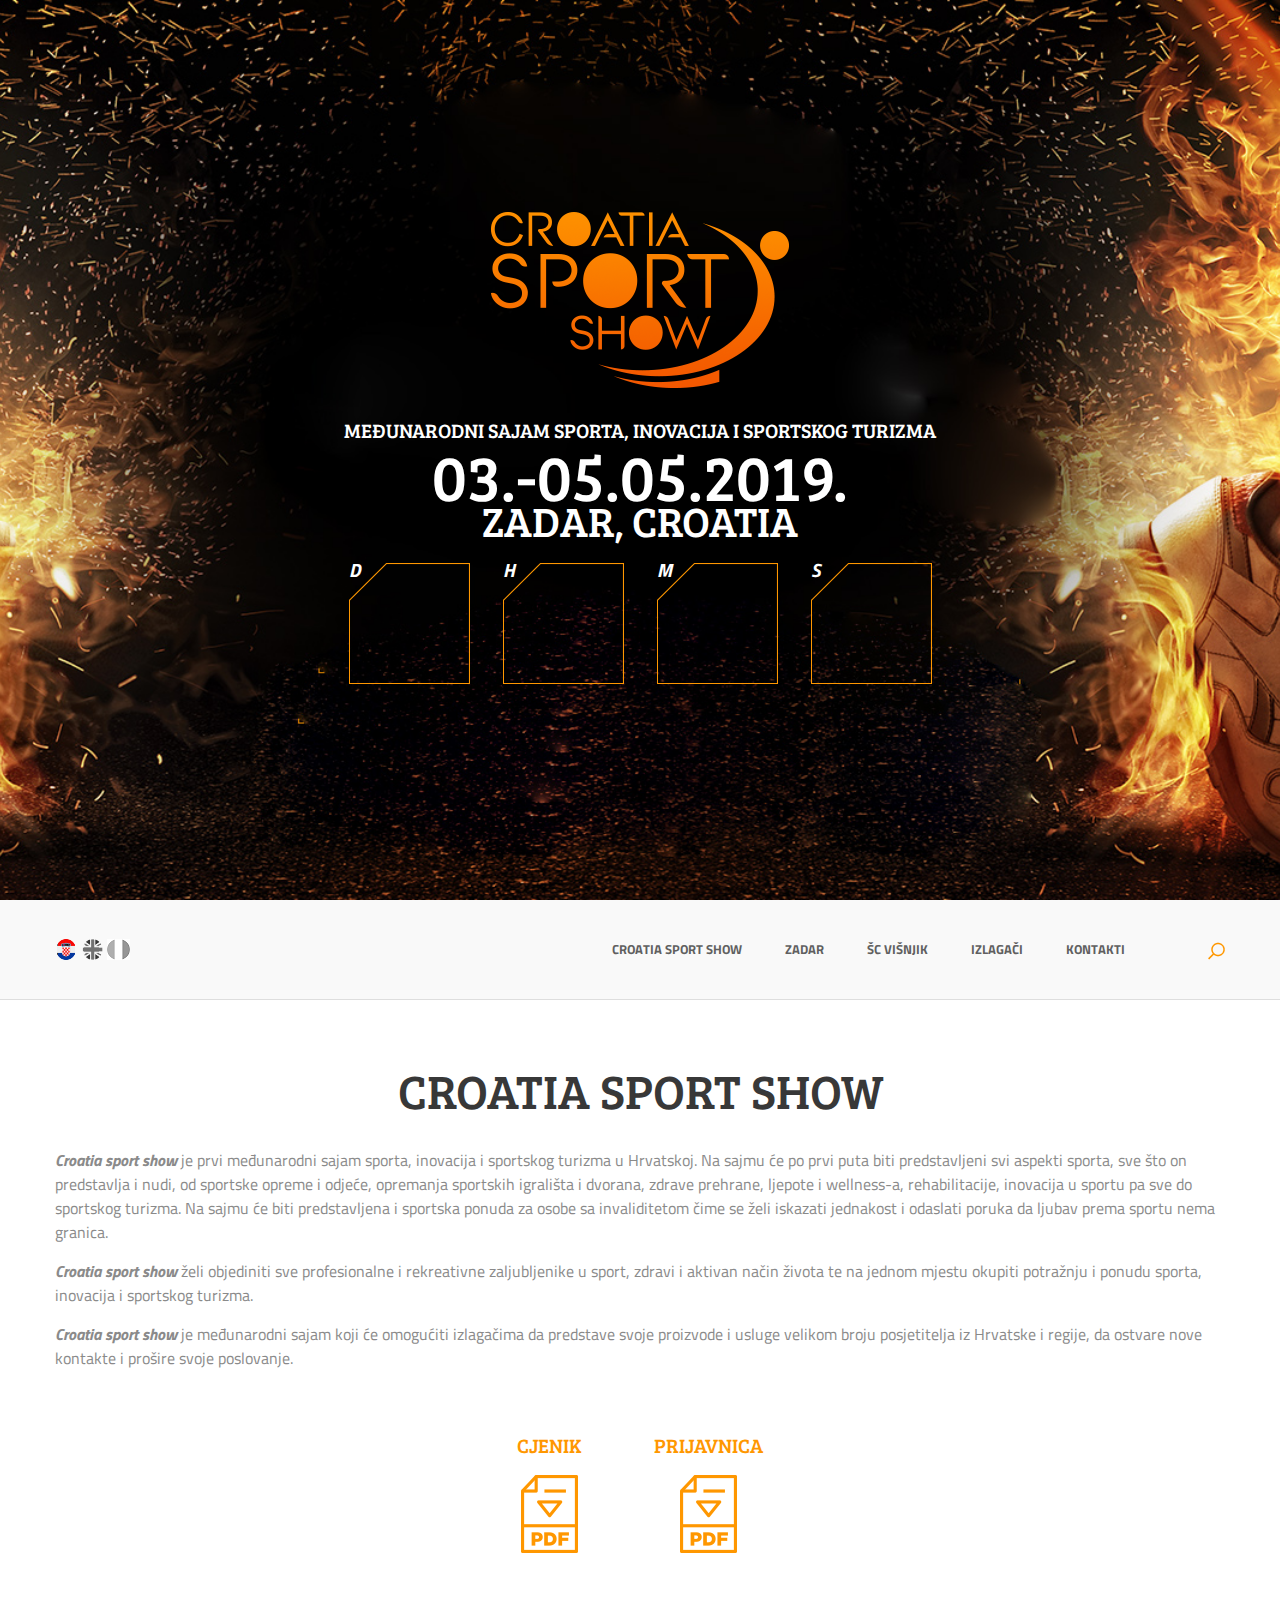
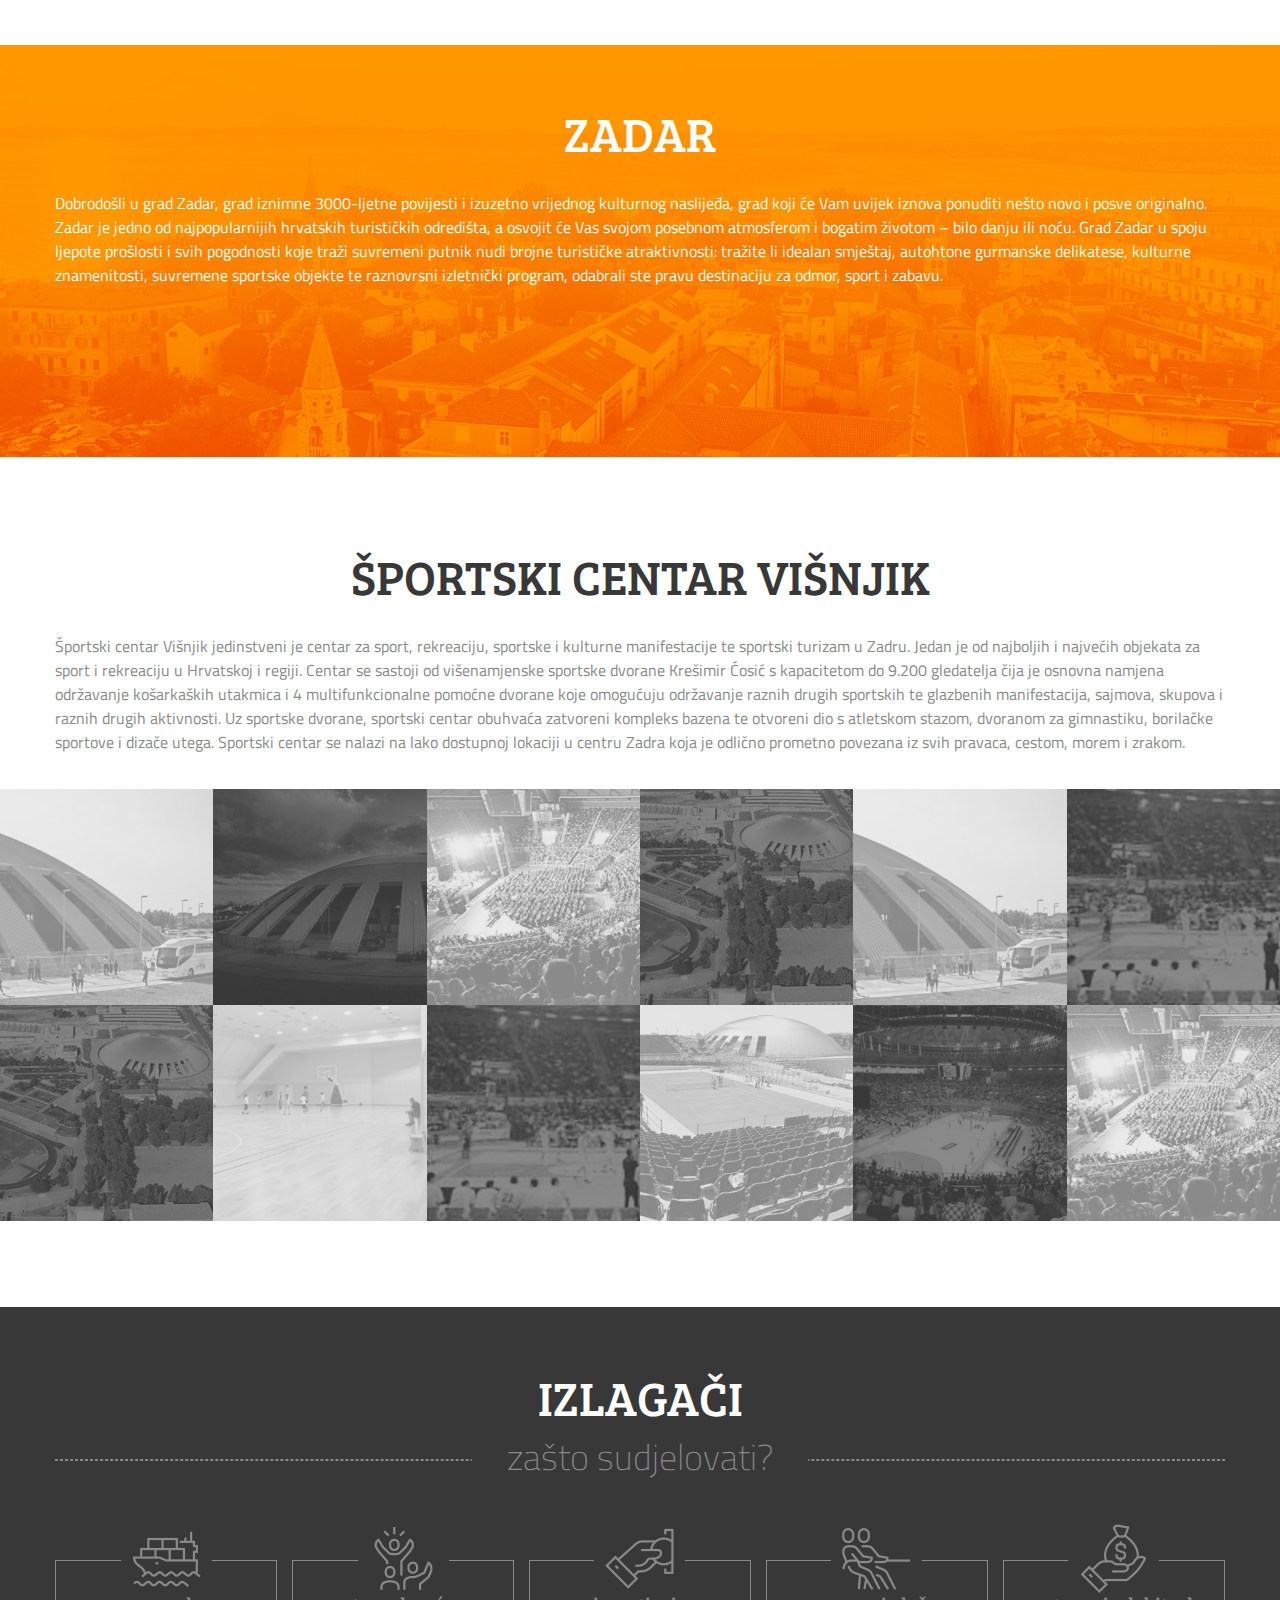
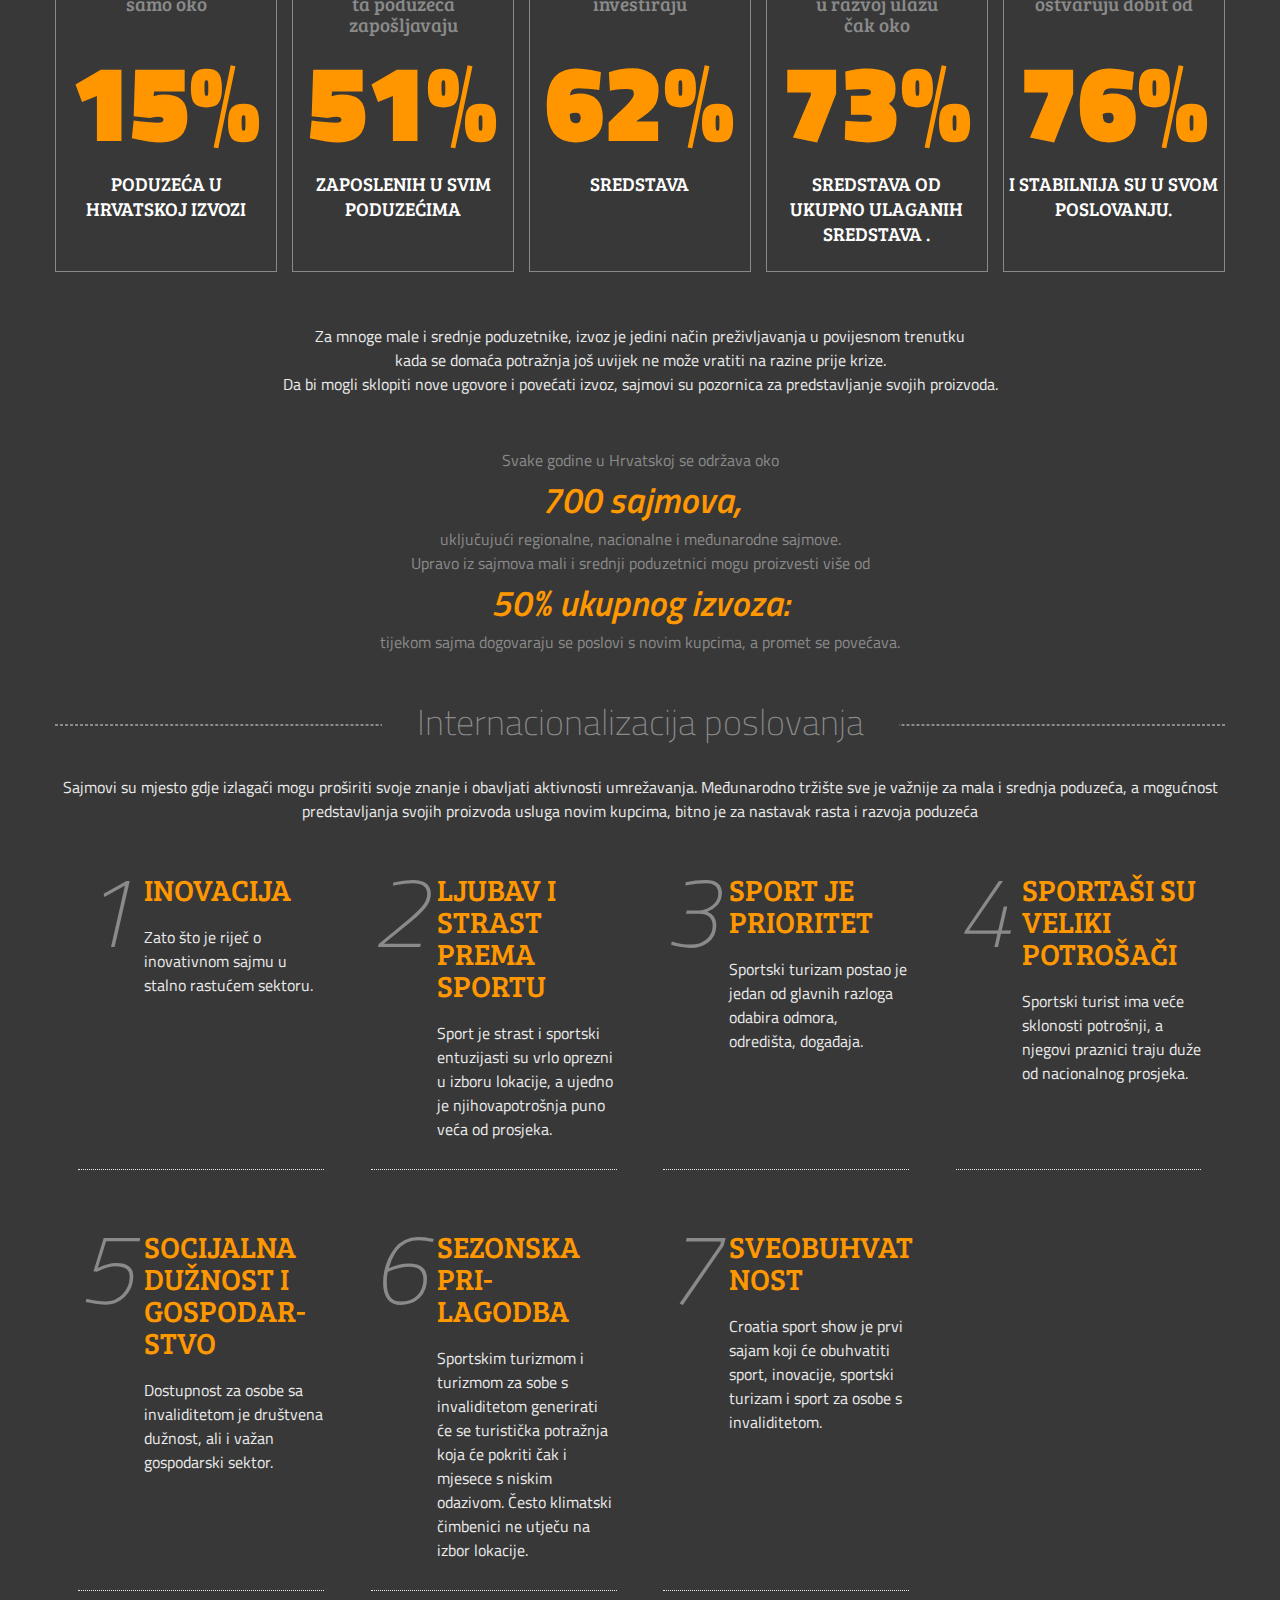
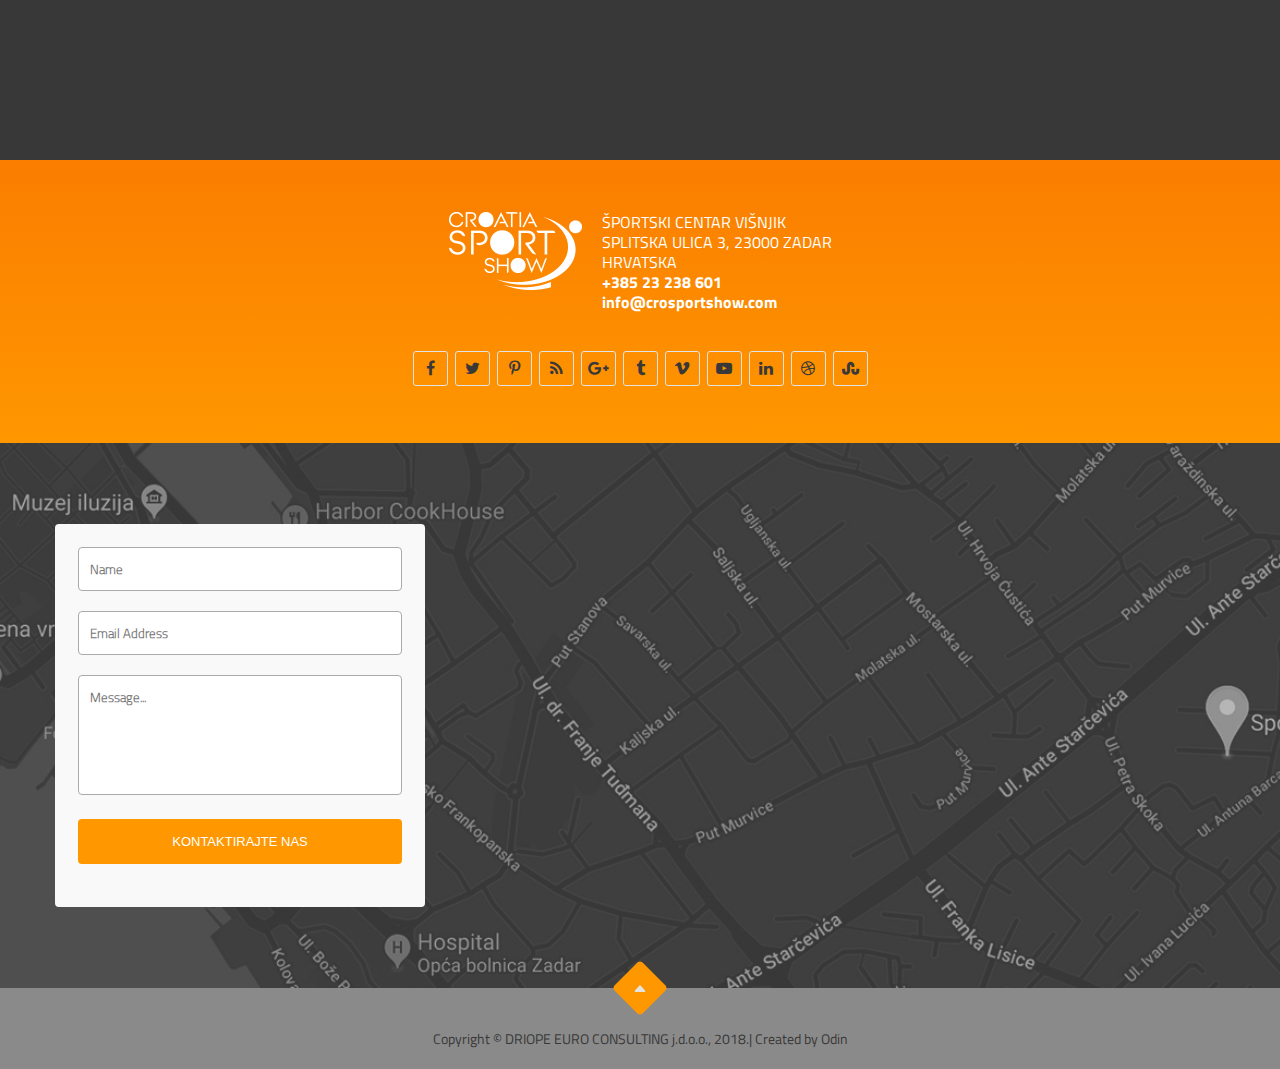
<file: index.html>
<!DOCTYPE html>
<html lang="en">
<head>
<meta charset="utf-8">
<meta name="viewport" content="width=device-width, initial-scale=1.0, user-scalable=No">
<!--[if IE]>
<meta http-equiv="X-UA-Compatible" content="IE=edge,chrome=1" />
<![endif]-->
<title>Croatia Sport</title>
<link rel="stylesheet" href="https://cdnjs.cloudflare.com/ajax/libs/font-awesome/4.7.0/css/font-awesome.min.css">
<link rel="stylesheet" href="css/style.css" type="text/css" />
</head>
<body>
      
<div id="preloader">Loading...</div>
	<div id="page-wrapper">
        
        <!--Banner part-->
        	<section id="banner" class="column">
            	<div class="banner-text column">
					<div class="b-m">
						<div class="banner-in text-center">
							<div class="logo">
								<a href="#"><img src="images/logo.png" alt="logo" title="logo" /></a>
							</div>
							<div class="r-date text-center">
								<h1><small class="blockele">MEĐUNARODNI SAJAM SPORTA, INOVACIJA I SPORTSKOG TURIZMA</small>03.-05.05.2019.<span class="blockele">ZADAR, CROATIA</span></h1>
							</div>
							<div class="counts text-center">
								<ul>
									<li>
										<span>D</span>
										<div class="col" id="days"></div>
									</li>
									<li>
										<span>H</span>
										<div class="col" id="hours"></div>
									</li>
									<li>
										<span>M</span>
										<div class="col" id="min"></div>
									</li>
									<li>
										<span>S</span>
										<div class="col" id="sec"></div>
									</li>
								</ul>
							</div>
						</div>
					</div>
                </div>
                <div id="section1"></div>
            </section>
        <!--Banner part-->
        
        
        
        <!--container part-->
        	<section id="container-area" class="column">
              	<!--header part-->
        	<section id="header" class="column header">
				<div class="wrapper">
					<div class="header-in column">
						<div class="ico">
							<a href="index.html"><img src="images/flag1.png" alt="" title="" /></a>
							<a href="index_en.html"><img src="images/flag2.png" alt="" title="" /></a>
							<a href="index_it.html"><img src="images/Ita_flag_white.png" alt="" title="" /></a>
						</div>
						<a id="res-menu" href="javascript:void(0);"><i class="fa fa-bars" aria-hidden="true"></i></a>
						<nav>
						  <ul>
							<li><a href="#section1">CROATIA SPORT SHOW</a></li>
							<li><a href="#section2">ZADAR</a></li>
							<li><a href="#section3">ŠC VIŠNJIK</a></li>
							<li><a href="#section4">IZLAGAČI</a></li>
							<li><a href="#footer">KONTAKTI</a></li>
							<li><a href="#"><img src="images/search.png" alt="" title="" /></a></li>
						  </ul>
						</nav>
					</div>
				</div>
			</section>
        <!--header part end-->
               	<div class="shows column" id="section1">
                	<div class="wrapper">
					<div class="pdf-show column">
						<div class="headline text-center">CROATIA SPORT SHOW</div>
						<div class="pdf-p column">
							<p><span>Croatia sport show</span> je prvi međunarodni sajam sporta, inovacija i sportskog turizma u Hrvatskoj. Na sajmu će po prvi puta biti predstavljeni svi aspekti sporta, sve što on predstavlja i nudi, od sportske opreme i odjeće, opremanja sportskih igrališta i dvorana, zdrave prehrane, ljepote i wellness-a, rehabilitacije, inovacija u sportu pa sve do sportskog turizma. Na sajmu će biti predstavljena i sportska ponuda za osobe sa invaliditetom čime se želi iskazati jednakost i odaslati poruka da ljubav prema sportu nema granica. </p>
							<p><span>Croatia sport show</span> želi objediniti sve profesionalne i rekreativne zaljubljenike u sport, zdravi i aktivan način života te na jednom mjestu okupiti potražnju i ponudu sporta, inovacija i sportskog turizma. </p>
							<p><span>Croatia sport show</span> je međunarodni sajam koji će omogućiti izlagačima da predstave svoje proizvode i usluge velikom broju posjetitelja iz Hrvatske i regije, da ostvare nove kontakte i prošire svoje poslovanje.</p>
						</div>
						<div class="pfd-link text-center">
							<ul>
								<li>
									<a target="_blank" href="docs/CROATIA SPORT SHOW_CJENIK.pdf">
										<span>CJENIK</span>
										<img src="images/pdf.png" alt="" title="" />
									</a>
								</li>
								<li>
									<a target="_blank" href="docs/CROATIA SPORT SHOW_PRIJAVA IZLAGANJA.pdf">
										<span>PRIJAVNICA</span>
										<img src="images/pdf.png" alt="" title="" />
									</a>
								</li>
							</ul>
						</div>
					</div>
                </div>
                </div>
                <div class="zadar column" id="section2">
                	<img src="images/zadar.jpg" class="img-responsive" />
                	<div class="on-top">
                		<div class="wrapper">
                		<div class="zadar-in column">
                			<div class="z-head text-center">ZADAR</div>
                			<p>Dobrodošli u grad Zadar, grad iznimne 3000-ljetne povijesti i izuzetno vrijednog kulturnog naslijeđa, grad koji će Vam uvijek iznova ponuditi nešto novo i posve originalno. Zadar je jedno od najpopularnijih hrvatskih turističkih odredišta, a osvojit će Vas svojom posebnom atmosferom i bogatim životom – bilo danju ili noću. Grad Zadar u spoju ljepote prošlosti i svih pogodnosti koje traži suvremeni putnik nudi brojne turističke atraktivnosti: tražite li idealan smještaj, autohtone gurmanske delikatese, kulturne znamenitosti, suvremene sportske objekte te raznovrsni izletnički program, odabrali ste pravu destinaciju za odmor, sport i zabavu.</p>
                		</div>
                	</div>
                	</div>
                </div>
                <div class="sport-center column" id="section3">
                	<div class="wrapper">
                		<div class="headline text-center">ŠPORTSKI CENTAR VIŠNJIK</div>
                		<div class="p-sport column">
                			<p>Športski centar Višnjik jedinstveni je centar za sport, rekreaciju, sportske i kulturne manifestacije te sportski turizam u Zadru. Jedan je od najboljih i najvećih objekata za sport i rekreaciju u Hrvatskoj i regiji. Centar se sastoji od višenamjenske sportske dvorane Krešimir Ćosić s kapacitetom do 9.200 gledatelja čija je osnovna namjena održavanje košarkaških utakmica i 4 multifunkcionalne pomoćne dvorane koje omogućuju održavanje raznih drugih sportskih te glazbenih manifestacija, sajmova, skupova i raznih drugih aktivnosti. Uz sportske dvorane, sportski centar obuhvaća zatvoreni kompleks bazena te otvoreni dio s atletskom stazom, dvoranom za gimnastiku, borilačke sportove i dizače utega. Sportski centar se nalazi na lako dostupnoj lokaciji u centru Zadra koja je odlično prometno povezana iz svih pravaca, cestom, morem i zrakom.</p>
                		</div>
                	</div>
                	<div class="gallery column">
                		<ul>
                			<li><img src="images/pic1.jpg" class="img-responsive" alt="" title="" /></li>
                			<li><img src="images/pic2.jpg" class="img-responsive" alt="" title="" /></li>
                			<li><img src="images/pic3.jpg" class="img-responsive" alt="" title="" /></li>
                			<li><img src="images/pic4.jpg" class="img-responsive" alt="" title="" /></li>
                			<li><img src="images/pic5.jpg" class="img-responsive" alt="" title="" /></li>
                			<li><img src="images/pic6.jpg" class="img-responsive" alt="" title="" /></li>
                			<li><img src="images/pic7.jpg" class="img-responsive" alt="" title="" /></li>
                			<li><img src="images/pic8.jpg" class="img-responsive" alt="" title="" /></li>
                			<li><img src="images/pic9.jpg" class="img-responsive" alt="" title="" /></li>
                			<li><img src="images/pic10.jpg" class="img-responsive" alt="" title="" /></li>
                			<li><img src="images/pic11.jpg" class="img-responsive" alt="" title="" /></li>
                			<li><img src="images/pic12.jpg" class="img-responsive" alt="" title="" /></li>
                		</ul>
                	</div>
                </div>
                <div class="exhibitor column" id="section4">
                	<div class="wrapper">
                		<div class="headline text-center">IZLAGAČI<h5><span>zašto sudjelovati?</span></h5></div>
                		<div class="boxes column">
                			<ul>
                				<li>
                					<div class="pics">
                						<img src="images/ico1.png" alt="" title="" />
                						<h6>samo oko</h6>
                					</div>
                					<div class="exe-p">
                						<h3>15%</h3>
                						<h5>PODUZEĆA U <span>HRVATSKOJ IZVOZI</span></h5>
                					</div>
                				</li>
                				<li>
                					<div class="pics">
                						<img src="images/ico2.png" alt="" title="" />
                						<h6>ta poduzeća <span>zapošljavaju</span></h6>
                					</div>
                					<div class="exe-p">
                						<h3>51%</h3>
                						<h5>ZAPOSLENIH U SVIM <span>PODUZEĆIMA</span></h5>
                					</div>
                				</li>
                				<li>
                					<div class="pics">
                						<img src="images/ico3.png" alt="" title="" />
                						<h6>investiraju</h6>
                					</div>
                					<div class="exe-p">
                						<h3>62%</h3>
                						<h5>SREDSTAVA</h5>
                					</div>
                				</li>
                				<li>
                					<div class="pics">
                						<img src="images/ico4.png" alt="" title="" />
                						<h6>u razvoj ulažu <span>čak oko</span></h6>
                					</div>
                					<div class="exe-p">
                						<h3>73%</h3>
                						<h5>SREDSTAVA OD <span>UKUPNO ULAGANIH</span> SREDSTAVA .</h5>
                					</div>
                				</li>
                				<li>
                					<div class="pics">
                						<img src="images/ico5.png" alt="" title="" />
                						<h6>ostvaruju dobit od</h6>
                					</div>
                					<div class="exe-p">
                						<h3>76%</h3>
                						<h5>I STABILNIJA SU U SVOM <span>POSLOVANJU.</span></h5>
                					</div>
                				</li>
                			</ul>
                		</div>
                		<div class="export text-center">
                			<div class="exp-in text-center">
                				<p>Za mnoge male i srednje poduzetnike, izvoz je jedini način preživljavanja u povijesnom trenutku <span>kada se domaća potražnja još uvijek ne može vratiti na razine prije krize.</span> Da bi mogli sklopiti nove ugovore i povećati izvoz, sajmovi su pozornica za predstavljanje svojih proizvoda.</p>
                			</div>
                			<div class="grade text-center">
                				<p>Svake godine u Hrvatskoj se održava oko </p>
                				<h5>700 sajmova,</h5>
                				<p>uključujući regionalne, nacionalne i međunarodne sajmove.<span>Upravo iz sajmova mali i srednji poduzetnici mogu proizvesti više od</span></p>
                				<h5>50% ukupnog izvoza:</h5>
                				<p>tijekom sajma dogovaraju se poslovi s novim kupcima, a promet se povećava.</p>
                			</div>
                		</div>
                		<div class="business column">
                			<div class="headline text-center"><h5><span>Internacionalizacija poslovanja</span></h5></div>
                			<div class="exp-in text-center">
                				<p>Sajmovi su mjesto gdje izlagači mogu proširiti svoje znanje i obavljati aktivnosti umrežavanja. Međunarodno tržište sve je važnije za mala i srednja poduzeća, a mogućnost predstavljanja svojih proizvoda usluga novim kupcima, bitno je za nastavak rasta i razvoja poduzeća</p>
                				<ul>
                					<li>
                						<div class="num">1</div>
                						<div class="text">
                							<h4>INOVACIJA</h4>
                							<p>Zato što je riječ o<span> inovativnom sajmu u stalno</span> rastućem sektoru.</p>
                						</div>
                					</li>
                					<li>
                						<div class="num">2</div>
                						<div class="text">
                							<h4>LJUBAV I <span>STRAST PREMA</span> SPORTU</h4>
                							<p>Sport je strast i sportski <span>entuzijasti su vrlo oprezni u</span> izboru lokacije, a ujedno je <span>njihovapotrošnja puno veća</span> od prosjeka.</p>
                						</div>
                					</li>
                					<li>
                						<div class="num">3</div>
                						<div class="text">
                							<h4>SPORT JE <span>PRIORITET</span></h4>
                							<p>Sportski turizam postao je <span>jedan od glavnih razloga</span> odabira odmora, odredišta, <span>događaja.</span></p>
                						</div>
                					</li>
                					<li>
                						<div class="num">4</div>
                						<div class="text">
                							<h4>SPORTAŠI SU <span>VELIKI</span> POTROŠAČI</h4>
                							<p><span>Sportski turist ima veće </span>sklonosti potrošnji, <span>a njegovi praznici traju duže</span> od nacionalnog prosjeka.</p>
                						</div>
                					</li>
                					<li>
                						<div class="num">5</div>
                						<div class="text">
                							<h4>SOCIJALNA <span>DUŽNOST I</span> GOSPODAR-<span>STVO</span></h4>
                							<p>Dostupnost za osobe sa <span>invaliditetom je društvena</span> dužnost, ali i važan <span>gospodarski sektor.</span></p>
                						</div>
                					</li>
                					<li>
                						<div class="num">6</div>
                						<div class="text">
                							<h4>SEZONSKA PRI-<span>LAGODBA</span></h4>
                							<p>Sportskim turizmom i <span>turizmom za sobe s</span> invaliditetom generirati će se <span>turistička potražnja koja će</span> pokriti čak i mjesece s niskim <span>odazivom. Često klimatski</span> čimbenici ne utječu na izbor <span>lokacije.</span></p>
                						</div>
                					</li>
                					<li>
                						<div class="num">7</div>
                						<div class="text">
                							<h4>SVEOBUHVAT<span>NOST</span></h4>
                							<p>Croatia sport show je prvi <span>sajam koji će obuhvatiti sport,</span> inovacije, sportski turizam i <span>sport za osobe s</span> invaliditetom. </p>
                						</div>
                					</li>
                				</ul>
                			</div>
                		</div>
                	</div>
                </div>
            </section>
        <!--container part-->
        
        <!--footer part-->
        	<section id="footer" class="column">
           		<div class="footer-in column">
            		<div class="wrapper">
						<div class="social-address text-center">
							<div class="address">
								<div class="f-logo">
								<a href="javascript:void(0);">
									<img src="images/logo-white.png" alt="logo" title="logo" />
								</a>
							</div>
								<div class="f-address">
								<p>ŠPORTSKI CENTAR VIŠNJIK
									<span>SPLITSKA ULICA 3, 23000 ZADAR</span>
									HRVATSKA
									<span><a href="tel:+385 23 238 601">+385 23 238 601</a></span>
									<a href="mailto:info@crosportshow.com">info@crosportshow.com</a>
								</p>
							</div>
							</div>
							<div class="media text-center">
								<ul>
									<li>
										<a href="javascript:void(0);"><i class="fa fa-facebook" aria-hidden="true"></i></a>
									</li>
									<li>
										<a href="javascript:void(0);"><i class="fa fa-twitter" aria-hidden="true"></i></a>
									</li>
									<li>
										<a href="javascript:void(0);"><i class="fa fa-pinterest-p" aria-hidden="true"></i></a>
									</li>
									<li>
										<a href="javascript:void(0);"><i class="fa fa-rss" aria-hidden="true"></i></a>
									</li>
									<li>
										<a href="javascript:void(0);"><i class="fa fa-google-plus" aria-hidden="true"></i></a>
									</li>
									<li>
										<a href="javascript:void(0);"><i class="fa fa-tumblr" aria-hidden="true"></i></a>
									</li>
									<li>
										<a href="javascript:void(0);"><i class="fa fa-vimeo" aria-hidden="true"></i></a>
									</li>
									<li>
										<a href="javascript:void(0);"><i class="fa fa-youtube-play" aria-hidden="true"></i></a>
									</li>
									<li>
										<a href="javascript:void(0);"><i class="fa fa-linkedin" aria-hidden="true"></i></a>
									</li>
									<li>
										<a href="javascript:void(0);"><i class="fa fa-dribbble" aria-hidden="true"></i></a>
									</li>
									<li>
										<a href="javascript:void(0);"><i class="fa fa-stumbleupon" aria-hidden="true"></i></a>
									</li>
								</ul>
							</div>
						</div>
					</div>
                </div>
                <div class="contact-area column">
                	<div class="wrapper">
                		<div class="contact-in">
                			<form method="post" action="">
                				<fieldset>
                					<ul>
                						<li><input type="text" name="name" placeholder="Name" /></li>
                						<li><input type="email" name="email" placeholder="Email Address" /></li>
                						<li><textarea name="message" placeholder="Message..."></textarea></li>
                						<li><input type="submit" name="submit" value="KONTAKTIRAJTE NAS" /></li>
                					</ul>
                				</fieldset>
                			</form>
            
                			
                		</div>
                	</div>
                </div>
                <div class="f-copy column">
                	<div class="scroll-top">
                		<a href="#banner">
                			<img src="images/scrolltop.png" alt="scroll to top" title="" />
                		</a>
                	</div>
                	<div class="wrapper">
                		<p>Copyright &copy; DRIOPE EURO CONSULTING j.d.o.o., 2018.| Created by Odin</p>
                	</div>
                </div>
            </section>
             
        <!--footer part end-->
    </div>
    <script src="js/jquery.js"></script>
</body>
</html>
</file>
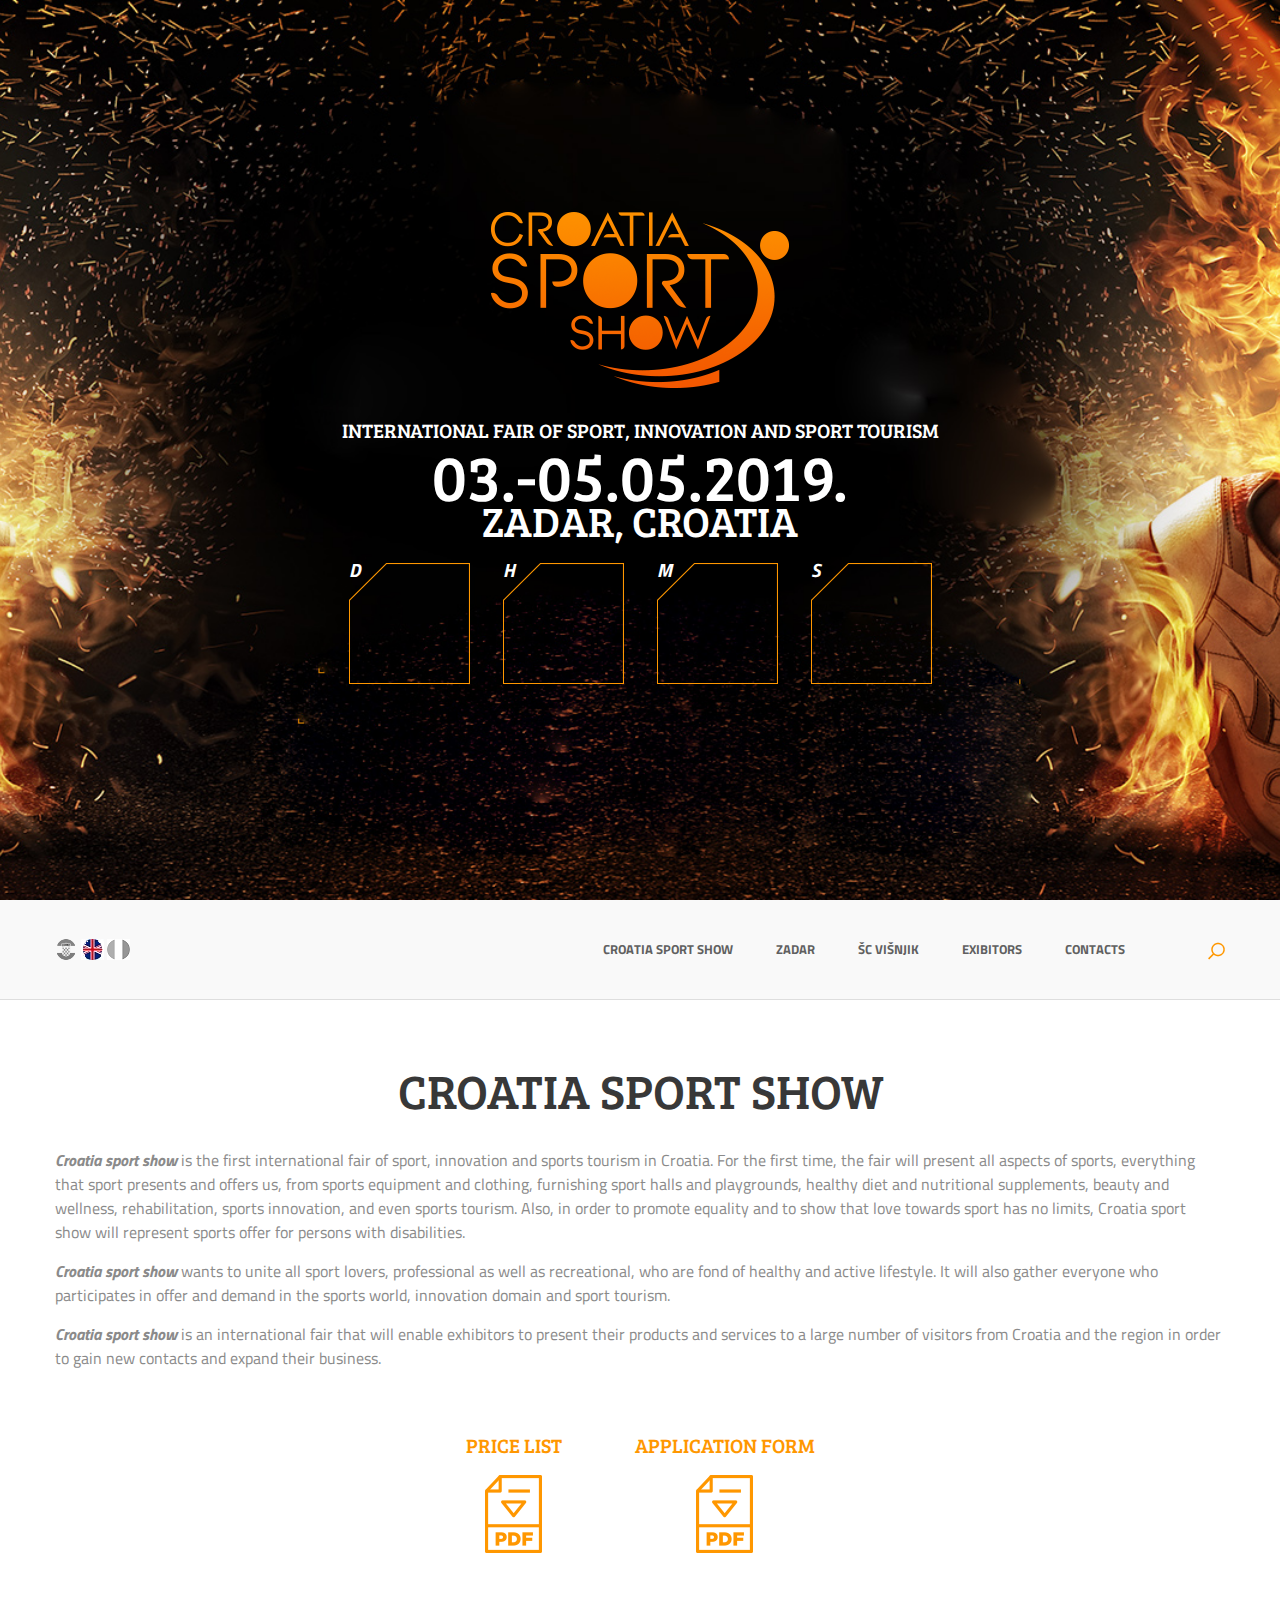
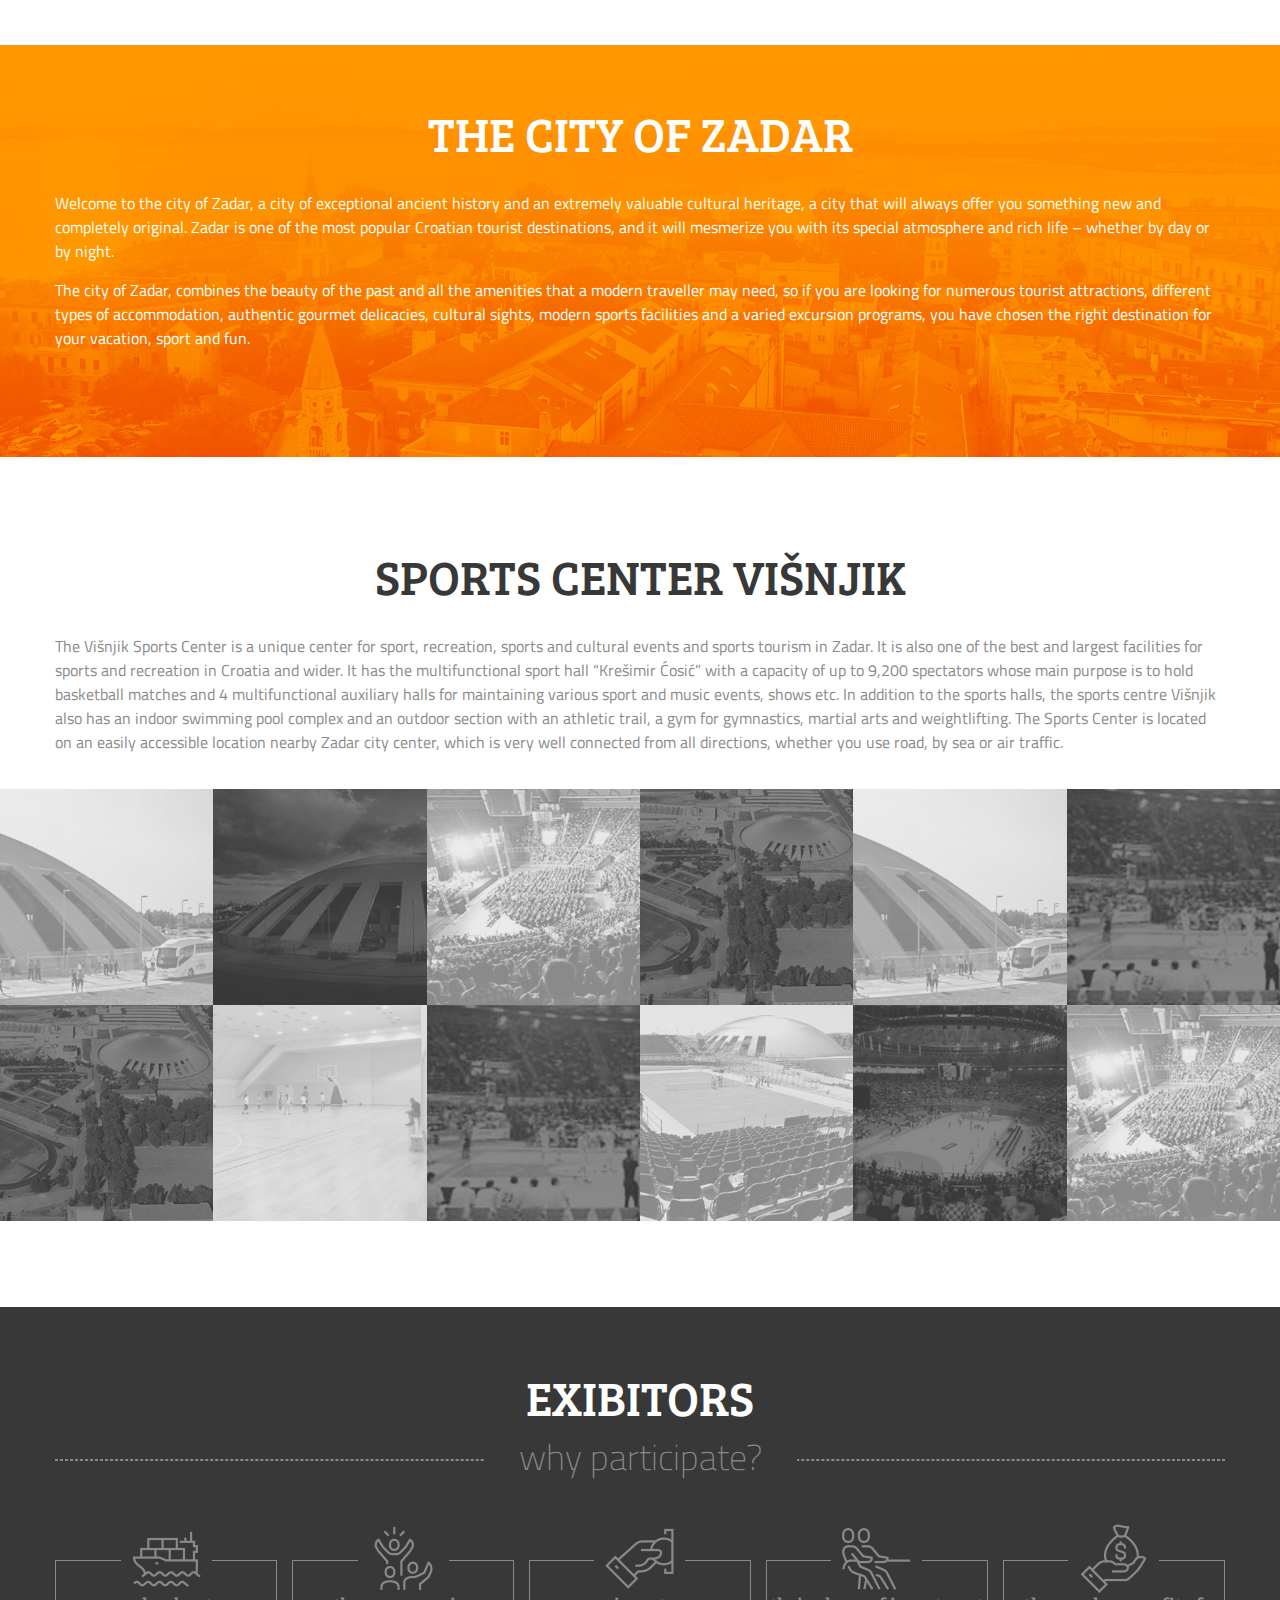
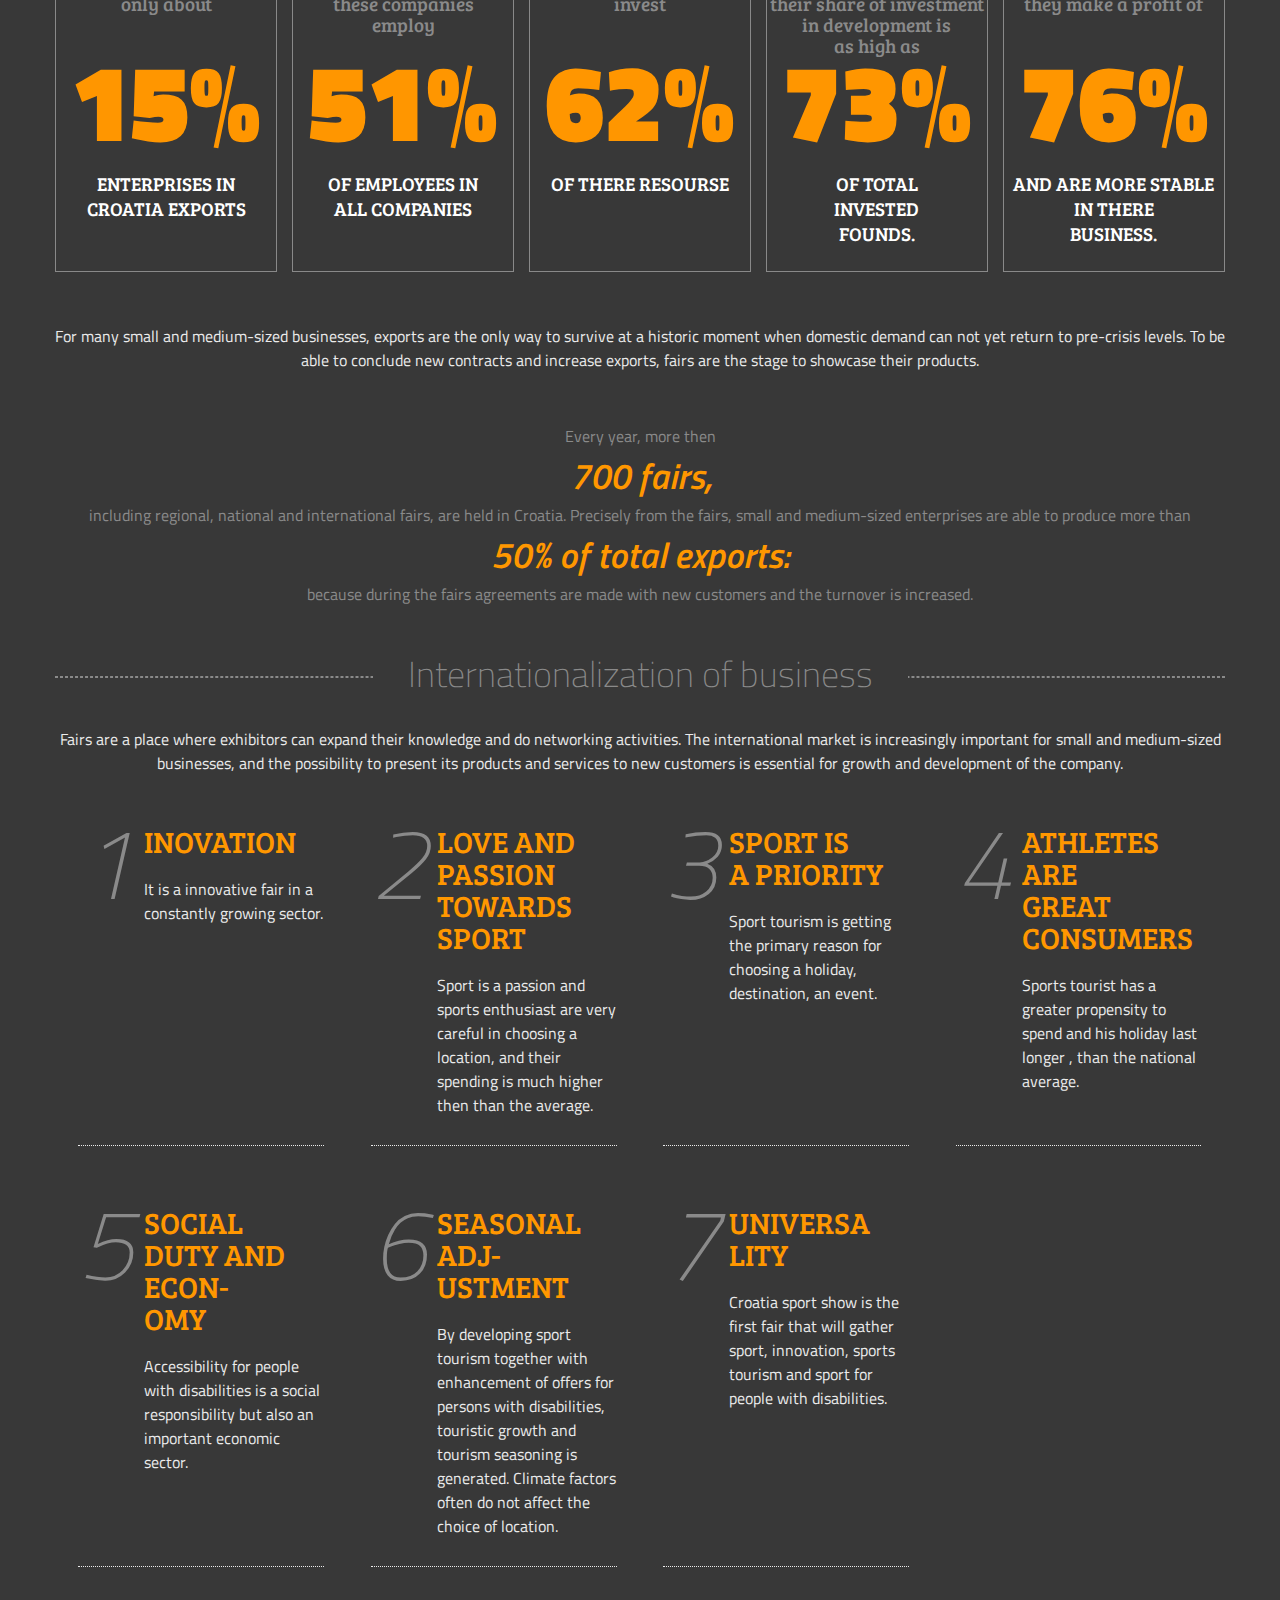
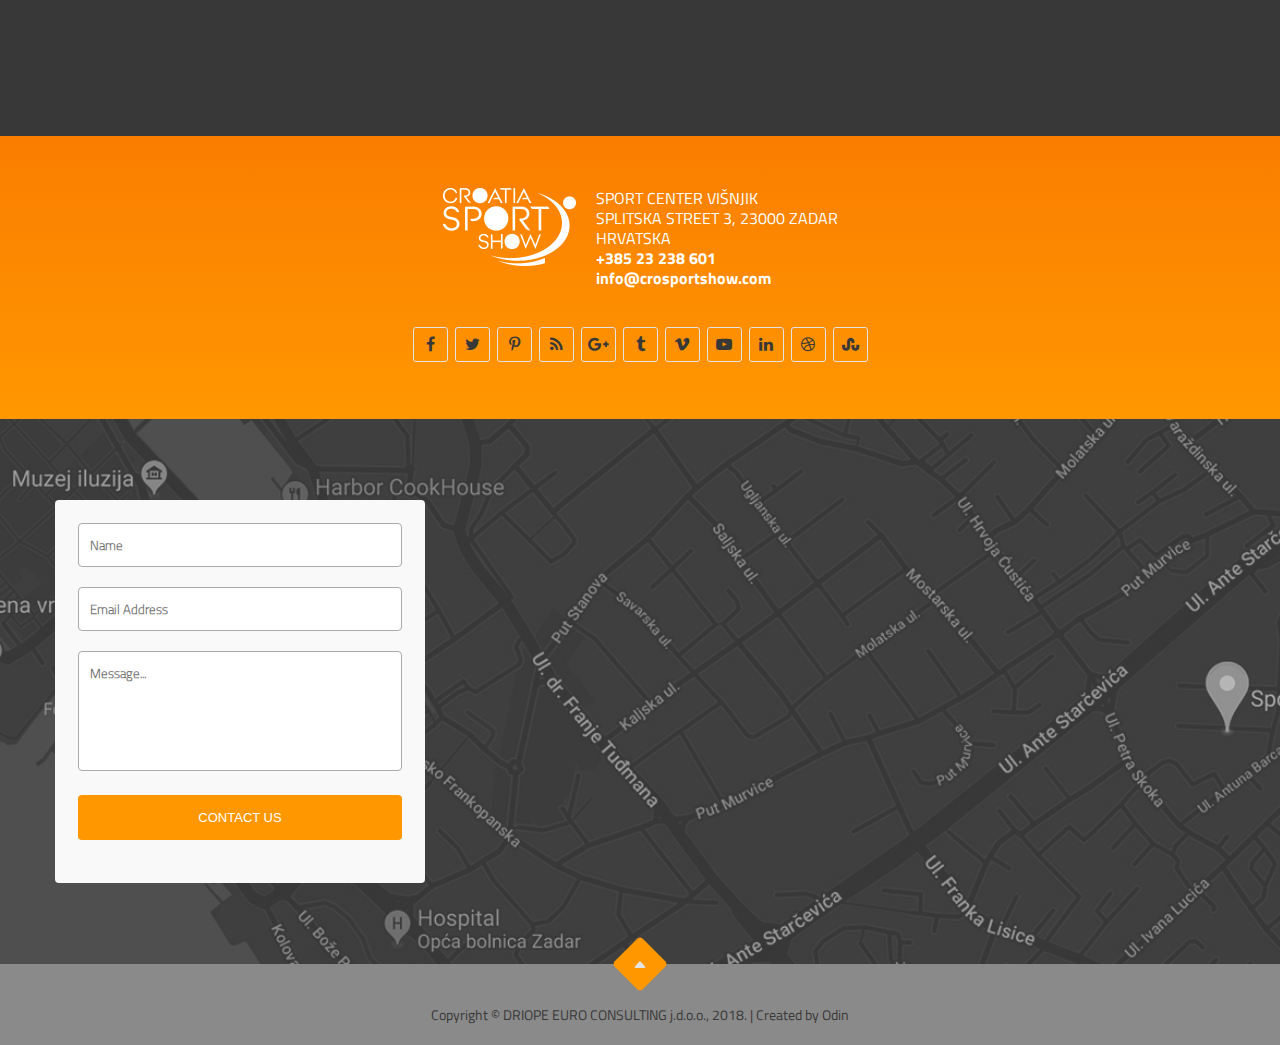
<file: index_en.html>
<!DOCTYPE html>
<html lang="en">
<head>
<meta charset="utf-8">
<meta name="viewport" content="width=device-width, initial-scale=1.0, user-scalable=No">
<!--[if IE]>
<meta http-equiv="X-UA-Compatible" content="IE=edge,chrome=1" />
<![endif]-->
<title>Croatia Sport</title>
<link rel="stylesheet" href="https://cdnjs.cloudflare.com/ajax/libs/font-awesome/4.7.0/css/font-awesome.min.css">
<link rel="stylesheet" href="css/style.css" type="text/css" />
</head>
<body>

<div id="preloader">Loading...</div>
	<div id="page-wrapper">
        
        <!--Banner part-->
        	<section id="banner" class="column">
            	<div class="banner-text column">
					<div class="b-m">
						<div class="banner-in text-center">
							<div class="logo">
								<a href="#"><img src="images/logo.png" alt="logo" title="logo" /></a>
							</div>
							<div class="r-date text-center">
								<h1><small class="blockele">INTERNATIONAL FAIR OF SPORT, INNOVATION AND SPORT TOURISM</small>03.-05.05.2019.<span class="blockele">ZADAR, CROATIA</span></h1>
							</div>
							<div class="counts text-center">
								<ul>
									<li>
										<span>D</span>
										<div class="col" id="days"></div>
									</li>
									<li>
										<span>H</span>
										<div class="col" id="hours"></div>
									</li>
									<li>
										<span>M</span>
										<div class="col" id="min"></div>
									</li>
									<li>
										<span>S</span>
										<div class="col" id="sec"></div>
									</li>
								</ul>
							</div>
						</div>
					</div>
                </div>
                <div id="section1"></div>
            </section>
        <!--Banner part-->
        
        
        
        <!--container part-->
        	<section id="container-area" class="column">
              	<!--header part-->
        	<section id="header" class="column header">
				<div class="wrapper">
					<div class="header-in column">
						<div class="ico">
							<a href="index.php"><img src="images/Cro_flag.png" alt="" title="" /></a>
							<a href="index_en.php"><img src="images/Eng_flag.png" alt="" title="" /></a>
							<a href="index_it.php"><img src="images/Ita_flag_white.png" alt="" title="" /></a>
						</div>
						<a id="res-menu" href="javascript:void(0);"><i class="fa fa-bars" aria-hidden="true"></i></a>
						<nav>
						  <ul>
							<li><a href="#section1">CROATIA SPORT SHOW</a></li>
							<li><a href="#section2">ZADAR</a></li>
							<li><a href="#section3">ŠC VIŠNJIK</a></li>
							<li><a href="#section4">EXIBITORS</a></li>
							<li><a href="#footer">CONTACTS</a></li>
							<li><a href="#"><img src="images/search.png" alt="" title="" /></a></li>
						  </ul>
						</nav>
					</div>
				</div>
			</section>
        <!--header part end-->
               	<div class="shows column" id="section1">
                	<div class="wrapper">
					<div class="pdf-show column">
						<div class="headline text-center">CROATIA SPORT SHOW</div>
						<div class="pdf-p column">
							<p><span>Croatia sport show</span> is the first international fair of sport, innovation and sports tourism in Croatia. For the first time, the fair will present all aspects of sports, everything that sport presents and offers us, from sports equipment and clothing, furnishing sport halls and playgrounds, healthy diet and nutritional supplements, beauty and wellness, rehabilitation, sports innovation, and even sports tourism. Also, in order to promote equality and to show that love towards sport has no limits, Croatia sport show will represent sports offer for persons with disabilities.</p>
							<p><span>Croatia sport show</span> wants to unite all sport lovers, professional as well as recreational, who are fond of healthy and active lifestyle. It will also gather everyone who participates in offer and demand in the sports world, innovation domain and sport tourism.</p>
							<p><span>Croatia sport show</span> is an international fair that will enable exhibitors to present their products and services to a large number of visitors from Croatia and the region in order to gain new contacts and expand their business.</p>
						</div>
						<div class="pfd-link text-center">
							<ul>
								<li>
									<a target="_blank" href="docs/CROATIA SPORT SHOW_PRICE LIST_ENG.pdf">
										<span>PRICE LIST</span>
										<img src="images/pdf.png" alt="" title="" />
									</a>
								</li>
								<li>
									<a target="_blank" href="docs/CROATIA SPORT SHOW_APPLICATION FORM_ENG.pdf">
										<span>APPLICATION FORM</span>
										<img src="images/pdf.png" alt="" title="" />
									</a>
								</li>
							</ul>
						</div>
					</div>
                </div>
                </div>
                <div class="zadar column" id="section2">
                	<img src="images/zadar.jpg" class="img-responsive" />
                	<div class="on-top">
                		<div class="wrapper">
                		<div class="zadar-in column">
                			<div class="z-head text-center">THE CITY OF ZADAR</div>
							<p>Welcome to the city of Zadar, a city of exceptional ancient history and an extremely valuable cultural heritage, a city that will always offer you something new and completely original. Zadar is one of the most popular Croatian tourist destinations, and it will mesmerize you with its special atmosphere and rich life – whether by day or by night.</p>
							<p>The city of Zadar, combines the beauty of the past and all the amenities that a modern traveller may need, so if you are looking for numerous tourist attractions, different types of accommodation, authentic gourmet delicacies, cultural sights, modern sports facilities and a varied excursion programs, you have chosen the right destination for your vacation, sport and fun.</p>
                		</div>
                	</div>
                	</div>
                </div>
                <div class="sport-center column" id="section3">
                	<div class="wrapper">
                		<div class="headline text-center">SPORTS CENTER VIŠNJIK</div>
                		<div class="p-sport column">
                			<p>The Višnjik Sports Center is a unique center for sport, recreation, sports and cultural events and sports tourism in Zadar. It is also one of the best and largest facilities for sports and recreation in Croatia and wider. It has the multifunctional sport hall “Krešimir Ćosić” with a capacity of up to 9,200 spectators whose main purpose is to hold basketball matches and 4 multifunctional auxiliary halls for maintaining various sport and music events, shows etc. In addition to the sports halls, the sports centre Višnjik also has an indoor swimming pool complex and an outdoor section with an athletic trail, a gym for gymnastics, martial arts and weightlifting. The Sports Center is located on an easily accessible location nearby Zadar city center, which is very well connected from all directions, whether you use road, by sea or air traffic.
								</p>
                		</div>
                	</div>
                	<div class="gallery column">
                		<ul>
                			<li><img src="images/pic1.jpg" class="img-responsive" alt="" title="" /></li>
                			<li><img src="images/pic2.jpg" class="img-responsive" alt="" title="" /></li>
                			<li><img src="images/pic3.jpg" class="img-responsive" alt="" title="" /></li>
                			<li><img src="images/pic4.jpg" class="img-responsive" alt="" title="" /></li>
                			<li><img src="images/pic5.jpg" class="img-responsive" alt="" title="" /></li>
                			<li><img src="images/pic6.jpg" class="img-responsive" alt="" title="" /></li>
                			<li><img src="images/pic7.jpg" class="img-responsive" alt="" title="" /></li>
                			<li><img src="images/pic8.jpg" class="img-responsive" alt="" title="" /></li>
                			<li><img src="images/pic9.jpg" class="img-responsive" alt="" title="" /></li>
                			<li><img src="images/pic10.jpg" class="img-responsive" alt="" title="" /></li>
                			<li><img src="images/pic11.jpg" class="img-responsive" alt="" title="" /></li>
                			<li><img src="images/pic12.jpg" class="img-responsive" alt="" title="" /></li>
                		</ul>
                	</div>
                </div>
                <div class="exhibitor column" id="section4">
                	<div class="wrapper">
                		<div class="headline text-center">EXIBITORS<h5><span>why participate?</span></h5></div>
                		<div class="boxes column">
                			<ul>
                				<li>
                					<div class="pics">
                						<img src="images/ico1.png" alt="" title="" />
                						<h6>only about</h6>
                					</div>
                					<div class="exe-p">
                						<h3>15%</h3>
                						<h5>ENTERPRISES IN <span>CROATIA EXPORTS</span></h5>
                					</div>
                				</li>
                				<li>
                					<div class="pics">
                						<img src="images/ico2.png" alt="" title="" />
                						<h6>these companies <span>employ</span></h6>
                					</div>
                					<div class="exe-p">
                						<h3>51%</h3>
                						<h5>OF EMPLOYEES IN <span>ALL COMPANIES</span></h5>
                					</div>
                				</li>
                				<li>
                					<div class="pics">
                						<img src="images/ico3.png" alt="" title="" />
                						<h6>invest </h6>
                					</div>
                					<div class="exe-p">
                						<h3>62%</h3>
                						<h5>OF THERE RESOURSE</h5>
                					</div>
                				</li>
                				<li>
                					<div class="pics">
                						<img src="images/ico4.png" alt="" title="" />
                						<h6>their share of investment in development is <span>as high as</span></h6>
                					</div>
                					<div class="exe-p">
                						<h3>73%</h3>
                						<h5>OF TOTAL <span>INVESTED</span> FOUNDS.</h5>
                					</div>
                				</li>
                				<li>
                					<div class="pics">
                						<img src="images/ico5.png" alt="" title="" />
                						<h6>they make a profit of</h6>
                					</div>
                					<div class="exe-p">
                						<h3>76%</h3>
                						<h5>AND ARE MORE STABLE IN THERE <span>BUSINESS.</span></h5>
                					</div>
                				</li>
                			</ul>
                		</div>
                		<div class="export text-center">
                			<div class="exp-in text-center">
                				<p>For many small and medium-sized businesses, exports are the only way to survive at a historic moment when domestic demand can not yet return to pre-crisis levels.</span> To be able to conclude new contracts and increase exports, fairs are the stage to showcase their products.</p>
                			</div>
                			<div class="grade text-center">
                				<p>Every year, more then </p>
                				<h5>700 fairs,</h5>
                				<p>including regional, national and international fairs, are held in Croatia. Precisely from the fairs, small and medium-sized enterprises are able to produce more than</span></p>
                				<h5>50% of total exports:</h5>
                				<p>because during the fairs agreements are made with new customers and the turnover is increased.</p>
                			</div>
                		</div>
                		<div class="business column">
                			<div class="headline text-center"><h5><span>Internationalization of business</span></h5></div>
                			<div class="exp-in text-center">
                				<p>Fairs are a place where exhibitors can expand their knowledge and do networking activities. The international market is increasingly important for small and medium-sized businesses, and the possibility to present its products and services to new customers is essential for growth and development of the company.</p>
                				<ul>
                					<li>
                						<div class="num">1</div>
                						<div class="text">
                							<h4>INOVATION</h4>
                							<p>It is a innovative fair<span> in a constantly</span> growing sector.</p>
                						</div>
                					</li>
                					<li>
                						<div class="num">2</div>
                						<div class="text">
                							<h4>LOVE AND <span>PASSION</span> TOWARDS SPORT</h4>
                							<p>Sport is a passion and <span>sports enthusiast are very careful in</span> choosing a location, and their <span>spending is much higher then</span> than the average.</p>
                						</div>
                					</li>
                					<li>
                						<div class="num">3</div>
                						<div class="text">
                							<h4>SPORT IS <span>A PRIORITY</span></h4>
                							<p>Sport tourism is getting <span>the primary reason </span> for choosing a holiday, destination, <span>an event.</span></p>
                						</div>
                					</li>
                					<li>
                						<div class="num">4</div>
                						<div class="text">
                							<h4>ATHLETES ARE <span>GREAT</span> CONSUMERS</h4>
                							<p><span>Sports tourist has a greater propensity  </span>to spend and his holiday last longer , <span>than the national</span> average.</p>
                						</div>
                					</li>
                					<li>
                						<div class="num">5</div>
                						<div class="text">
                							<h4>SOCIAL <span>DUTY AND</span> ECON-<span>OMY</span></h4>
                							<p>Accessibility for people with  <span>disabilities is a social</span> responsibility but also an important <span>economic sector.</span></p>
                						</div>
                					</li>
                					<li>
                						<div class="num">6</div>
                						<div class="text">
                							<h4>SEASONAL ADJ-<span>USTMENT</span></h4>
                							<p>By developing sport tourism  <span>together with enhancement </span> of offers for persons with disabilities, touristic growth <span>and tourism seasoning is generated. </span>Climate factors often do not  <span>affect the choice of </span> location.</span></p>
                						</div>
                					</li>
                					<li>
                						<div class="num">7</div>
                						<div class="text">
                							<h4>UNIVERSA<span>LITY</span></h4>
                							<p>Croatia sport show is the first <span>fair that will gather sport,</span> innovation, sports tourism <span>and sport for people with</span> disabilities.</p>
                						</div>
                					</li>
                				</ul>
                			</div>
                		</div>
                	</div>
                </div>
            </section>
        <!--container part-->
        
        <!--footer part-->
        	<section id="footer" class="column">
           		<div class="footer-in column">
            		<div class="wrapper">
						<div class="social-address text-center">
							<div class="address">
								<div class="f-logo">
								<a href="javascript:void(0);">
									<img src="images/logo-white.png" alt="logo" title="logo" />
								</a>
							</div>
								<div class="f-address">
								<p>SPORT CENTER VIŠNJIK
									<span>SPLITSKA STREET 3, 23000 ZADAR</span>
									HRVATSKA
									<span><a href="tel:+385 23 238 601">+385 23 238 601</a></span>
									<a href="mailto:info@crosportshow.com">info@crosportshow.com</a>
								</p>
							</div>
							</div>
							<div class="media text-center">
								<ul>
									<li>
										<a href="javascript:void(0);"><i class="fa fa-facebook" aria-hidden="true"></i></a>
									</li>
									<li>
										<a href="javascript:void(0);"><i class="fa fa-twitter" aria-hidden="true"></i></a>
									</li>
									<li>
										<a href="javascript:void(0);"><i class="fa fa-pinterest-p" aria-hidden="true"></i></a>
									</li>
									<li>
										<a href="javascript:void(0);"><i class="fa fa-rss" aria-hidden="true"></i></a>
									</li>
									<li>
										<a href="javascript:void(0);"><i class="fa fa-google-plus" aria-hidden="true"></i></a>
									</li>
									<li>
										<a href="javascript:void(0);"><i class="fa fa-tumblr" aria-hidden="true"></i></a>
									</li>
									<li>
										<a href="javascript:void(0);"><i class="fa fa-vimeo" aria-hidden="true"></i></a>
									</li>
									<li>
										<a href="javascript:void(0);"><i class="fa fa-youtube-play" aria-hidden="true"></i></a>
									</li>
									<li>
										<a href="javascript:void(0);"><i class="fa fa-linkedin" aria-hidden="true"></i></a>
									</li>
									<li>
										<a href="javascript:void(0);"><i class="fa fa-dribbble" aria-hidden="true"></i></a>
									</li>
									<li>
										<a href="javascript:void(0);"><i class="fa fa-stumbleupon" aria-hidden="true"></i></a>
									</li>
								</ul>
							</div>
						</div>
					</div>
                </div>
                <div class="contact-area column">
                	<div class="wrapper">
                		<div class="contact-in">
                			<form action="" method="post">
                				<fieldset>
                					<ul>
                						<li><input type="text" name="name" placeholder="Name" /></li>
                						<li><input type="email" name"email" placeholder="Email Address" /></li>
                						<li><textarea name="message" placeholder="Message..."></textarea></li>
                						<li><input type="submit" name="ensubmit" value="CONTACT US" /></li>
                					</ul>
                				</fieldset>
                			</form>
                			
                		</div>
                	</div>
                </div>
                <div class="f-copy column">
                	<div class="scroll-top">
                		<a href="#banner">
                			<img src="images/scrolltop.png" alt="scroll to top" title="" />
                		</a>
                	</div>
                	<div class="wrapper">
                		<p>Copyright &copy; DRIOPE EURO CONSULTING j.d.o.o., 2018. | Created by Odin</p>
                	</div>
                </div>
            </section>
           
        <!--footer part end-->
    </div>
    <script src="js/jquery.js"></script>
</body>
</html>
</file>
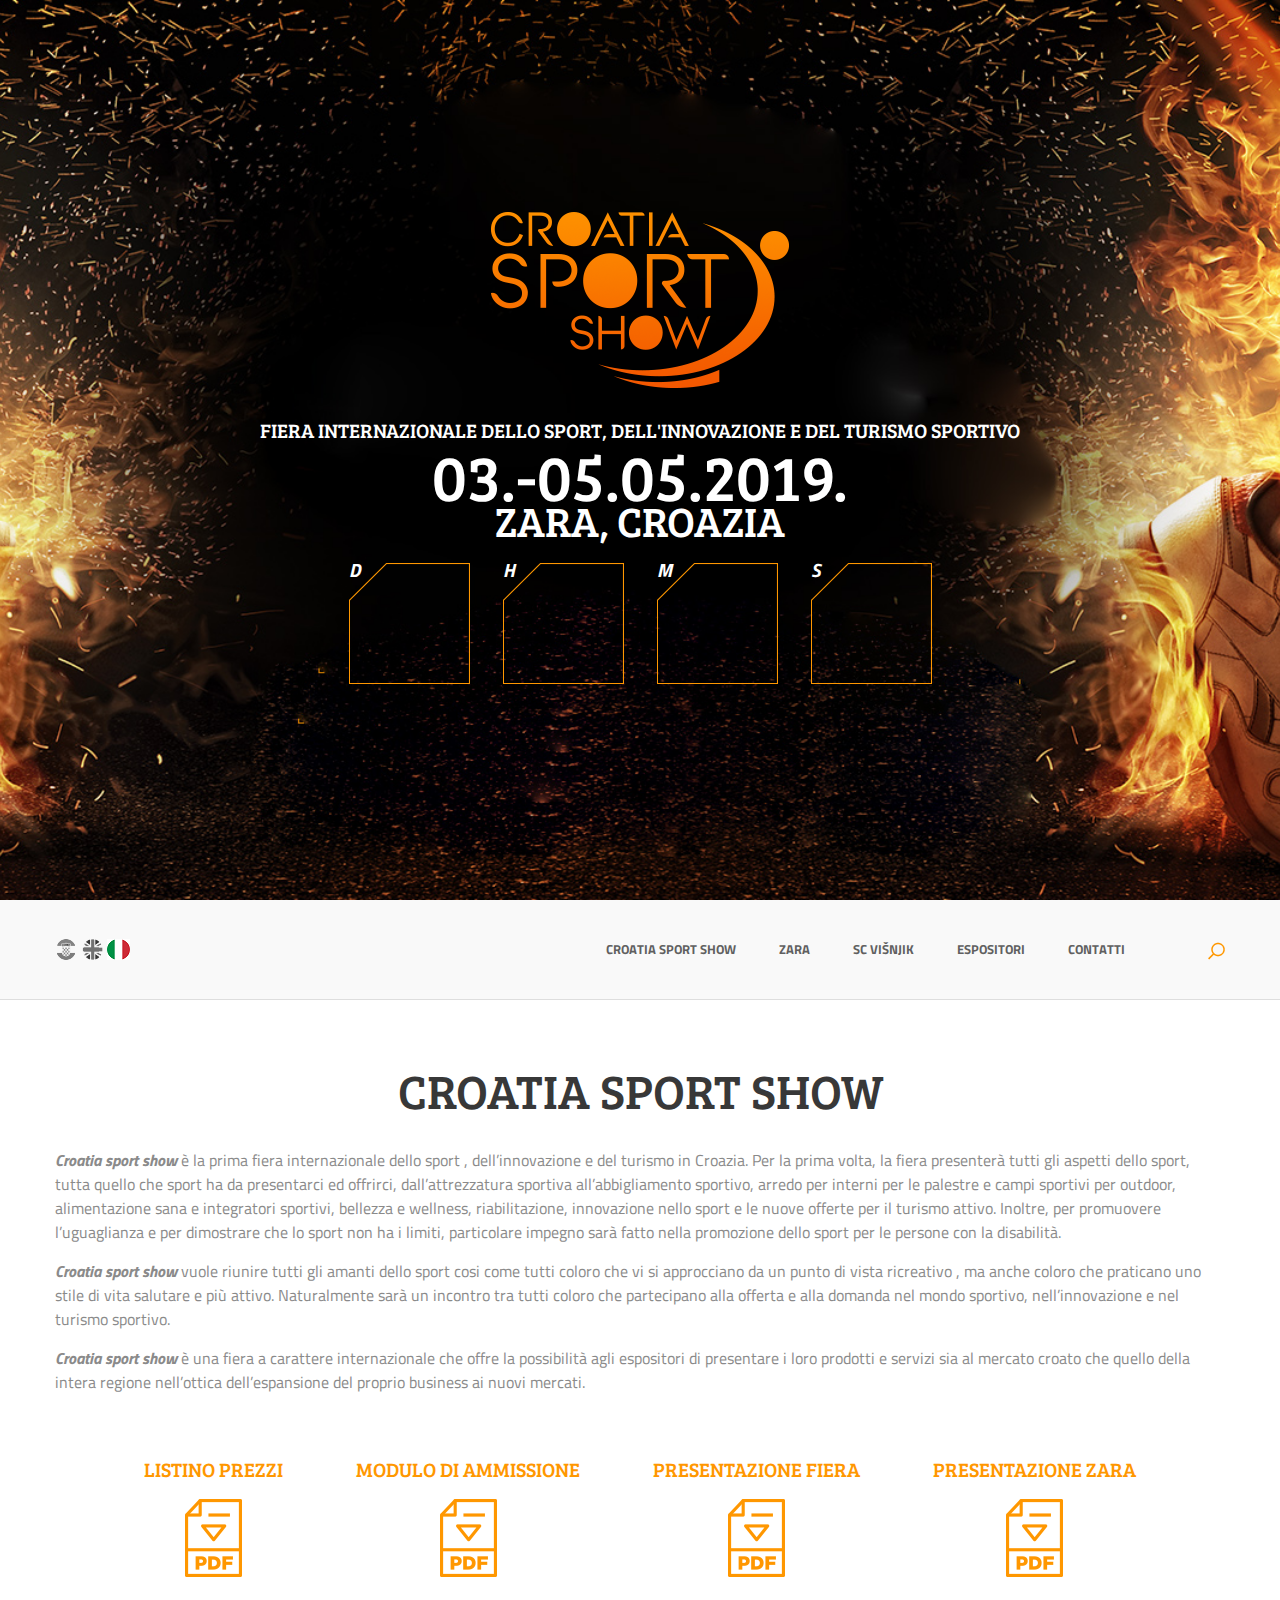
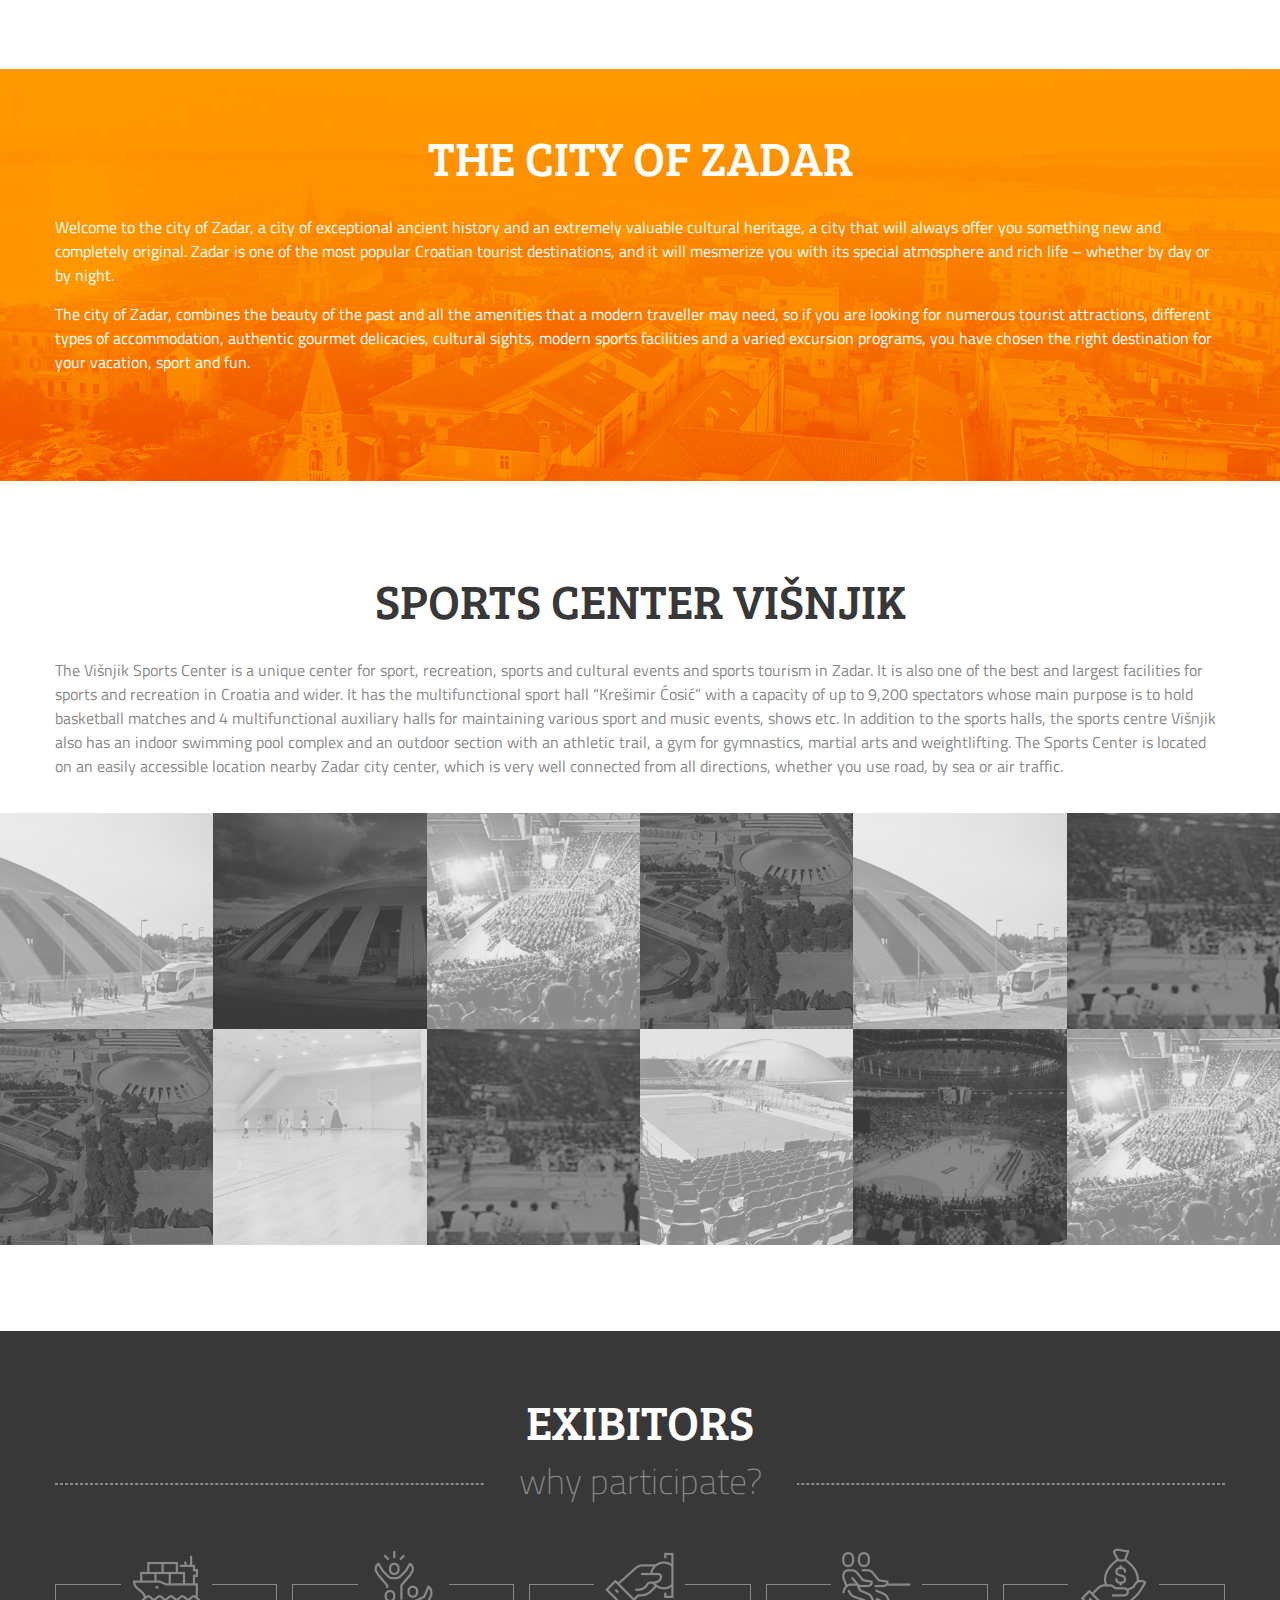
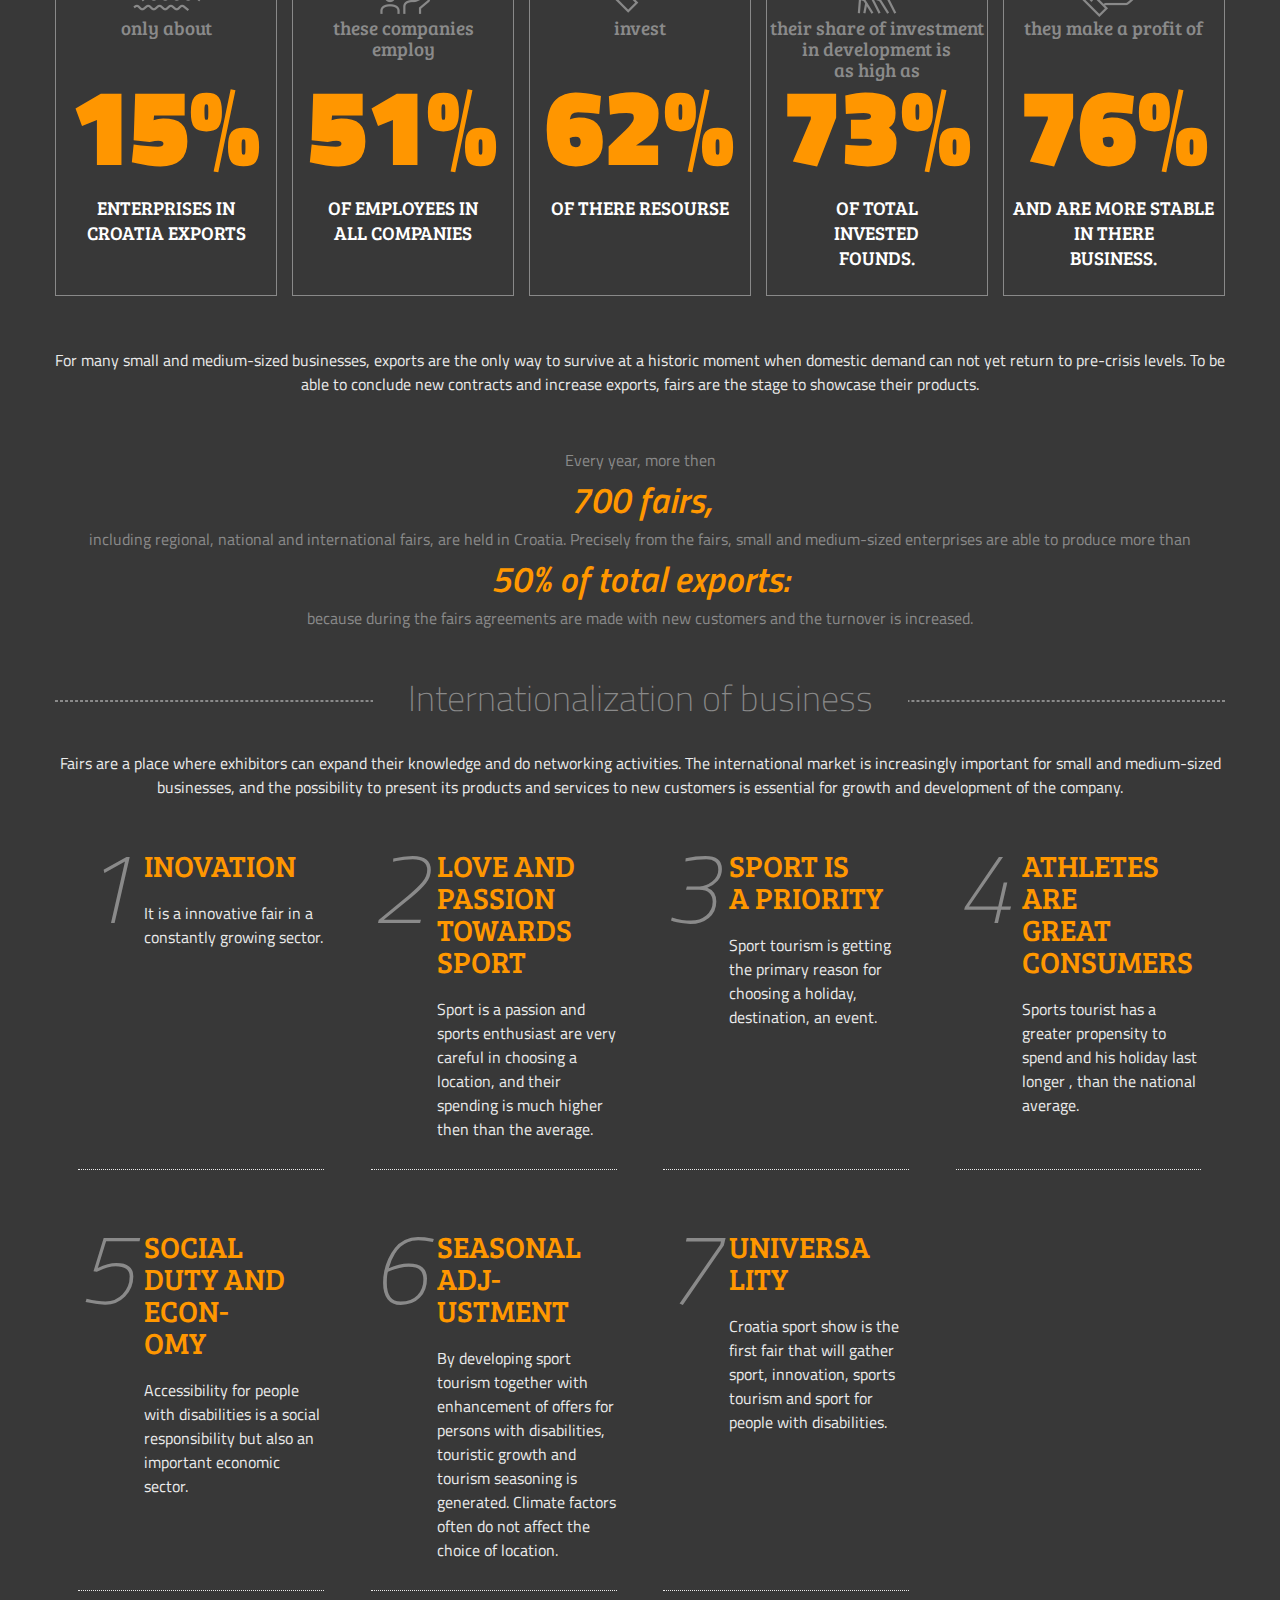
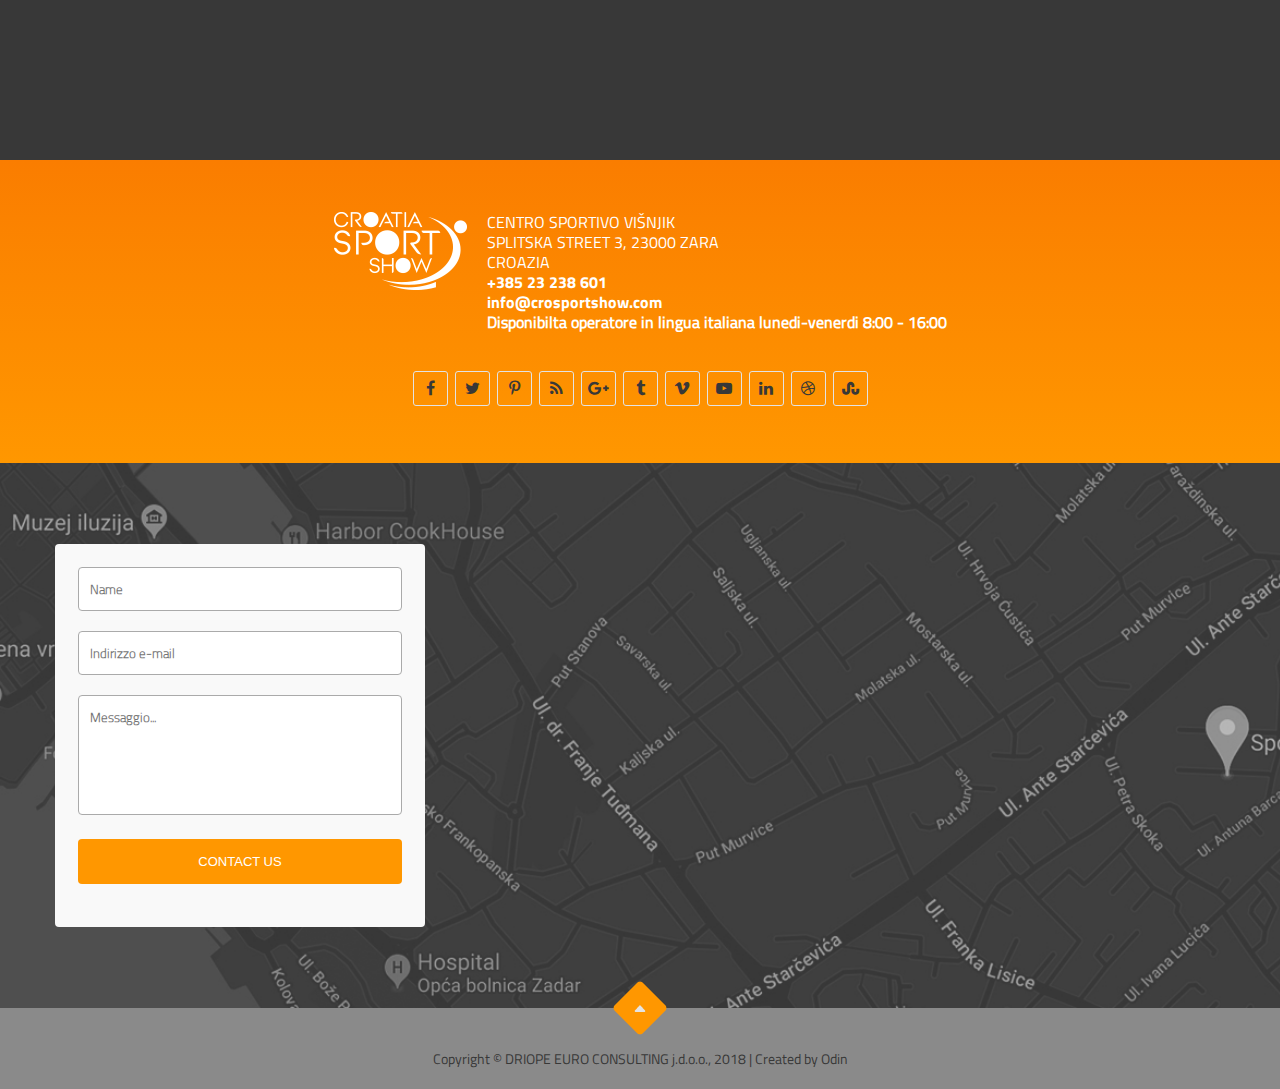
<file: index_it.html>
<!DOCTYPE html>
<html lang="it">
<head>
<meta charset="utf-8">
<meta name="viewport" content="width=device-width, initial-scale=1.0, user-scalable=No">
<!--[if IE]>
<meta http-equiv="X-UA-Compatible" content="IE=edge,chrome=1" />
<![endif]-->
<title>Croatia Sport</title>
<link rel="stylesheet" href="https://cdnjs.cloudflare.com/ajax/libs/font-awesome/4.7.0/css/font-awesome.min.css">
<link rel="stylesheet" href="css/style.css" type="text/css" />
</head>
<body>

	
<div id="preloader">Loading...</div>
	<div id="page-wrapper">
        
        <!--Banner part-->
        	<section id="banner" class="column">
            	<div class="banner-text column">
					<div class="b-m">
						<div class="banner-in text-center">
							<div class="logo">
								<a href="#"><img src="images/logo.png" alt="logo" title="logo" /></a>
							</div>
							<div class="r-date text-center">
								<h1><small class="blockele">FIERA INTERNAZIONALE DELLO SPORT, DELL'INNOVAZIONE E DEL TURISMO SPORTIVO</small>03.-05.05.2019.<span class="blockele">ZARA, CROAZIA</span></h1>
							</div>
							<div class="counts text-center">
								<ul>
									<li>
										<span>D</span>
										<div class="col" id="days"></div>
									</li>
									<li>
										<span>H</span>
										<div class="col" id="hours"></div>
									</li>
									<li>
										<span>M</span>
										<div class="col" id="min"></div>
									</li>
									<li>
										<span>S</span>
										<div class="col" id="sec"></div>
									</li>
								</ul>
							</div>
						</div>
					</div>
                </div>
                <div id="section1"></div>
            </section>
        <!--Banner part-->
        
        
        
        <!--container part-->
        	<section id="container-area" class="column">
              	<!--header part-->
        	<section id="header" class="column header">
				<div class="wrapper">
					<div class="header-in column">
						<div class="ico">
							<a href="index.html"><img src="images/Cro_flag.png" alt="" title="" /></a>
							<a href="index_en.html"><img src="images/flag2.png" alt="" title="" /></a>
							<a href="index_it.html"><img src="images/Ita_flag.png" alt="" title="" /></a>
						</div>
						<a id="res-menu" href="javascript:void(0);"><i class="fa fa-bars" aria-hidden="true"></i></a>
						<nav>
						  <ul>
							<li><a href="#section1">CROATIA SPORT SHOW</a></li>
							<li><a href="#section2">ZARA</a></li>
							<li><a href="#section3">SC VIŠNJIK</a></li>
							<li><a href="#section4">ESPOSITORI</a></li>
							<li><a href="#footer">CONTATTI</a></li>
							<li><a href="#"><img src="images/search.png" alt="" title="" /></a></li>
						  </ul>
						</nav>
					</div>
				</div>
			</section>
        <!--header part end-->
               	<div class="shows column" id="section1">
                	<div class="wrapper">
					<div class="pdf-show column">
						<div class="headline text-center">CROATIA SPORT SHOW</div>
						<div class="pdf-p column">
							<p><span>Croatia sport show</span> è la prima fiera internazionale dello sport , dell’innovazione e del turismo in Croazia. Per la prima volta, la fiera presenterà tutti gli aspetti dello sport, tutta quello che sport ha da presentarci ed offrirci, dall’attrezzatura sportiva all’abbigliamento sportivo, arredo per interni  per le palestre e campi sportivi per outdoor, alimentazione sana e integratori sportivi, bellezza e wellness, riabilitazione, innovazione nello sport e le nuove offerte per il turismo attivo.  Inoltre, per promuovere l’uguaglianza e per dimostrare che lo sport non ha i limiti, particolare impegno sarà fatto nella promozione dello sport per le persone con la disabilità.</p>
							<p><span>Croatia sport show</span> vuole riunire tutti gli amanti dello sport cosi come tutti coloro che vi si approcciano da un punto di vista ricreativo ,  ma anche coloro che praticano uno stile di vita salutare e più attivo. Naturalmente sarà un incontro tra tutti coloro che  partecipano alla offerta e alla domanda nel mondo sportivo, nell’innovazione e nel turismo sportivo.</p>
							<p><span>Croatia sport show</span> è una fiera a carattere internazionale che offre la possibilità agli espositori di presentare i loro prodotti e servizi sia al mercato croato che quello della intera regione nell’ottica dell’espansione del proprio business ai nuovi mercati.</p>
						</div>
						<div class="pfd-link text-center">
							<ul>
								<li>
									<a target="_blank" href="docs/CROATIA SPORT SHOW_TIPOLOGIA DEGLI SPAZI ESPOSITIVI.pdf">
										<span>LISTINO PREZZI</span>
										<img src="images/pdf.png" alt="" title="" />
									</a>
								</li>
								<li>
									<a target="_blank" href="docs/CROATIA SPORT SHOW_MODULO DI AMMISSIONE.pdf">
										<span>MODULO DI AMMISSIONE</span>
										<img src="images/pdf.png" alt="" title="" />
									</a>
								</li>
								<li>
									<a target="_blank" href="docs/CROATIA SPORT SHOW 2019_PRESENTAZIONE_IT.pdf">
										<span>PRESENTAZIONE FIERA</span>
										<img src="images/pdf.png" alt="" title="" />
									</a>
								</li>
								<li>
									<a target="_blank" href="#">
										<span>PRESENTAZIONE ZARA</span>
										<img src="images/pdf.png" alt="" title="" />
									</a>
								</li>
								
							</ul>
					<!--header part end-	<ul>
								<li>
									<a target="_blank" href="docs/CROATIA SPORT SHOW_PRICE LIST_ENG.pdf">
										<span>PRESENTAZIONE FIERA</span>
										<img src="images/pdf.png" alt="" title="" />
									</a>
								</li>
								<li>
									<a target="_blank" href="docs/CROATIA SPORT SHOW_APPLICATION FORM_ENG.pdf">
										<span>PRESENTAZIONE ZARA</span>
										<img src="images/pdf.png" alt="" title="" />
									</a>
								</li>
								
							</ul> -->
						</div>
					</div>
                </div>
                </div>
                <div class="zadar column" id="section2">
                	<img src="images/zadar.jpg" class="img-responsive" />
                	<div class="on-top">
                		<div class="wrapper">
                		<div class="zadar-in column">
                			<div class="z-head text-center">THE CITY OF ZADAR</div>
							<p>Welcome to the city of Zadar, a city of exceptional ancient history and an extremely valuable cultural heritage, a city that will always offer you something new and completely original. Zadar is one of the most popular Croatian tourist destinations, and it will mesmerize you with its special atmosphere and rich life – whether by day or by night.</p>
							<p>The city of Zadar, combines the beauty of the past and all the amenities that a modern traveller may need, so if you are looking for numerous tourist attractions, different types of accommodation, authentic gourmet delicacies, cultural sights, modern sports facilities and a varied excursion programs, you have chosen the right destination for your vacation, sport and fun.</p>
                		</div>
                	</div>
                	</div>
                </div>
                <div class="sport-center column" id="section3">
                	<div class="wrapper">
                		<div class="headline text-center">SPORTS CENTER VIŠNJIK</div>
                		<div class="p-sport column">
                			<p>The Višnjik Sports Center is a unique center for sport, recreation, sports and cultural events and sports tourism in Zadar. It is also one of the best and largest facilities for sports and recreation in Croatia and wider. It has the multifunctional sport hall “Krešimir Ćosić” with a capacity of up to 9,200 spectators whose main purpose is to hold basketball matches and 4 multifunctional auxiliary halls for maintaining various sport and music events, shows etc. In addition to the sports halls, the sports centre Višnjik also has an indoor swimming pool complex and an outdoor section with an athletic trail, a gym for gymnastics, martial arts and weightlifting. The Sports Center is located on an easily accessible location nearby Zadar city center, which is very well connected from all directions, whether you use road, by sea or air traffic.
								</p>
                		</div>
                	</div>
                	<div class="gallery column">
                		<ul>
                			<li><img src="images/pic1.jpg" class="img-responsive" alt="" title="" /></li>
                			<li><img src="images/pic2.jpg" class="img-responsive" alt="" title="" /></li>
                			<li><img src="images/pic3.jpg" class="img-responsive" alt="" title="" /></li>
                			<li><img src="images/pic4.jpg" class="img-responsive" alt="" title="" /></li>
                			<li><img src="images/pic5.jpg" class="img-responsive" alt="" title="" /></li>
                			<li><img src="images/pic6.jpg" class="img-responsive" alt="" title="" /></li>
                			<li><img src="images/pic7.jpg" class="img-responsive" alt="" title="" /></li>
                			<li><img src="images/pic8.jpg" class="img-responsive" alt="" title="" /></li>
                			<li><img src="images/pic9.jpg" class="img-responsive" alt="" title="" /></li>
                			<li><img src="images/pic10.jpg" class="img-responsive" alt="" title="" /></li>
                			<li><img src="images/pic11.jpg" class="img-responsive" alt="" title="" /></li>
                			<li><img src="images/pic12.jpg" class="img-responsive" alt="" title="" /></li>
                		</ul>
                	</div>
                </div>
                <div class="exhibitor column" id="section4">
                	<div class="wrapper">
                		<div class="headline text-center">EXIBITORS<h5><span>why participate?</span></h5></div>
                		<div class="boxes column">
                			<ul>
                				<li>
                					<div class="pics">
                						<img src="images/ico1.png" alt="" title="" />
                						<h6>only about</h6>
                					</div>
                					<div class="exe-p">
                						<h3>15%</h3>
                						<h5>ENTERPRISES IN <span>CROATIA EXPORTS</span></h5>
                					</div>
                				</li>
                				<li>
                					<div class="pics">
                						<img src="images/ico2.png" alt="" title="" />
                						<h6>these companies <span>employ</span></h6>
                					</div>
                					<div class="exe-p">
                						<h3>51%</h3>
                						<h5>OF EMPLOYEES IN <span>ALL COMPANIES</span></h5>
                					</div>
                				</li>
                				<li>
                					<div class="pics">
                						<img src="images/ico3.png" alt="" title="" />
                						<h6>invest </h6>
                					</div>
                					<div class="exe-p">
                						<h3>62%</h3>
                						<h5>OF THERE RESOURSE</h5>
                					</div>
                				</li>
                				<li>
                					<div class="pics">
                						<img src="images/ico4.png" alt="" title="" />
                						<h6>their share of investment in development is <span>as high as</span></h6>
                					</div>
                					<div class="exe-p">
                						<h3>73%</h3>
                						<h5>OF TOTAL <span>INVESTED</span> FOUNDS.</h5>
                					</div>
                				</li>
                				<li>
                					<div class="pics">
                						<img src="images/ico5.png" alt="" title="" />
                						<h6>they make a profit of</h6>
                					</div>
                					<div class="exe-p">
                						<h3>76%</h3>
                						<h5>AND ARE MORE STABLE IN THERE <span>BUSINESS.</span></h5>
                					</div>
                				</li>
                			</ul>
                		</div>
                		<div class="export text-center">
                			<div class="exp-in text-center">
                				<p>For many small and medium-sized businesses, exports are the only way to survive at a historic moment when domestic demand can not yet return to pre-crisis levels.</span> To be able to conclude new contracts and increase exports, fairs are the stage to showcase their products.</p>
                			</div>
                			<div class="grade text-center">
                				<p>Every year, more then </p>
                				<h5>700 fairs,</h5>
                				<p>including regional, national and international fairs, are held in Croatia. Precisely from the fairs, small and medium-sized enterprises are able to produce more than</span></p>
                				<h5>50% of total exports:</h5>
                				<p>because during the fairs agreements are made with new customers and the turnover is increased.</p>
                			</div>
                		</div>
                		<div class="business column">
                			<div class="headline text-center"><h5><span>Internationalization of business</span></h5></div>
                			<div class="exp-in text-center">
                				<p>Fairs are a place where exhibitors can expand their knowledge and do networking activities. The international market is increasingly important for small and medium-sized businesses, and the possibility to present its products and services to new customers is essential for growth and development of the company.</p>
                				<ul>
                					<li>
                						<div class="num">1</div>
                						<div class="text">
                							<h4>INOVATION</h4>
                							<p>It is a innovative fair<span> in a constantly</span> growing sector.</p>
                						</div>
                					</li>
                					<li>
                						<div class="num">2</div>
                						<div class="text">
                							<h4>LOVE AND <span>PASSION</span> TOWARDS SPORT</h4>
                							<p>Sport is a passion and <span>sports enthusiast are very careful in</span> choosing a location, and their <span>spending is much higher then</span> than the average.</p>
                						</div>
                					</li>
                					<li>
                						<div class="num">3</div>
                						<div class="text">
                							<h4>SPORT IS <span>A PRIORITY</span></h4>
                							<p>Sport tourism is getting <span>the primary reason </span> for choosing a holiday, destination, <span>an event.</span></p>
                						</div>
                					</li>
                					<li>
                						<div class="num">4</div>
                						<div class="text">
                							<h4>ATHLETES ARE <span>GREAT</span> CONSUMERS</h4>
                							<p><span>Sports tourist has a greater propensity  </span>to spend and his holiday last longer , <span>than the national</span> average.</p>
                						</div>
                					</li>
                					<li>
                						<div class="num">5</div>
                						<div class="text">
                							<h4>SOCIAL <span>DUTY AND</span> ECON-<span>OMY</span></h4>
                							<p>Accessibility for people with  <span>disabilities is a social</span> responsibility but also an important <span>economic sector.</span></p>
                						</div>
                					</li>
                					<li>
                						<div class="num">6</div>
                						<div class="text">
                							<h4>SEASONAL ADJ-<span>USTMENT</span></h4>
                							<p>By developing sport tourism  <span>together with enhancement </span> of offers for persons with disabilities, touristic growth <span>and tourism seasoning is generated. </span>Climate factors often do not  <span>affect the choice of </span> location.</span></p>
                						</div>
                					</li>
                					<li>
                						<div class="num">7</div>
                						<div class="text">
                							<h4>UNIVERSA<span>LITY</span></h4>
                							<p>Croatia sport show is the first <span>fair that will gather sport,</span> innovation, sports tourism <span>and sport for people with</span> disabilities.</p>
                						</div>
                					</li>
                				</ul>
                			</div>
                		</div>
                	</div>
                </div>
            </section>
        <!--container part-->
        
        <!--footer part-->
        	<section id="footer" class="column">
           		<div class="footer-in column">
            		<div class="wrapper">
						<div class="social-address text-center">
							<div class="address">
								<div class="f-logo">
								<a href="javascript:void(0);">
									<img src="images/logo-white.png" alt="logo" title="logo" />
								</a>
							</div>
								<div class="f-address">
								<p>CENTRO SPORTIVO VIŠNJIK
									<span>SPLITSKA STREET 3, 23000 ZARA</span>
									CROAZIA
									<span><a href="tel:+385 23 238 601">+385 23 238 601</a></span>
									<a href="mailto:info@crosportshow.com">info@crosportshow.com</a>
									<p><strong>Disponibilta operatore in lingua italiana lunedi-venerdi 8:00 - 16:00</strong></p>
								</p>
							</div>
							</div>
							<div class="media text-center">
								<ul>
									<li>
										<a href="javascript:void(0);"><i class="fa fa-facebook" aria-hidden="true"></i></a>
									</li>
									<li>
										<a href="javascript:void(0);"><i class="fa fa-twitter" aria-hidden="true"></i></a>
									</li>
									<li>
										<a href="javascript:void(0);"><i class="fa fa-pinterest-p" aria-hidden="true"></i></a>
									</li>
									<li>
										<a href="javascript:void(0);"><i class="fa fa-rss" aria-hidden="true"></i></a>
									</li>
									<li>
										<a href="javascript:void(0);"><i class="fa fa-google-plus" aria-hidden="true"></i></a>
									</li>
									<li>
										<a href="javascript:void(0);"><i class="fa fa-tumblr" aria-hidden="true"></i></a>
									</li>
									<li>
										<a href="javascript:void(0);"><i class="fa fa-vimeo" aria-hidden="true"></i></a>
									</li>
									<li>
										<a href="javascript:void(0);"><i class="fa fa-youtube-play" aria-hidden="true"></i></a>
									</li>
									<li>
										<a href="javascript:void(0);"><i class="fa fa-linkedin" aria-hidden="true"></i></a>
									</li>
									<li>
										<a href="javascript:void(0);"><i class="fa fa-dribbble" aria-hidden="true"></i></a>
									</li>
									<li>
										<a href="javascript:void(0);"><i class="fa fa-stumbleupon" aria-hidden="true"></i></a>
									</li>
								</ul>
							</div>
						</div>
					</div>
                </div>
                <div class="contact-area column">
                	<div class="wrapper">
                		<div class="contact-in">
                			<form action="" method="post">
                				<fieldset>
                					<ul>
                						<li><input type="text" name="name" placeholder="Name" /></li>
                						<li><input type="email" name"email" placeholder="Indirizzo e-mail" /></li>
                						<li><textarea name="message" placeholder="Messaggio..."></textarea></li>
                						<li><input type="submit" name="ensubmit" value="CONTACT US" /></li>
                					</ul>
                				</fieldset>
                			</form>
                			
                		</div>
                	</div>
                </div>
                <div class="f-copy column">
                	<div class="scroll-top">
                		<a href="#banner">
                			<img src="images/scrolltop.png" alt="scroll to top" title="" />
                		</a>
                	</div>
                	<div class="wrapper">
                		<p>Copyright &copy; DRIOPE EURO CONSULTING j.d.o.o., 2018 | Created by Odin</p>
                	</div>
                </div>
            </section>
           
        <!--footer part end-->
    </div>
    <script src="js/jquery.js"></script>
</body>
</html>
</file>
<file: css/style.css>
/* ********************************************* Start Common Css ******************************************************* */ 
* {-webkit-box-sizing: border-box;-moz-box-sizing: border-box;box-sizing: border-box;}
*:before,*:after {-webkit-box-sizing: border-box;-moz-box-sizing: border-box;box-sizing: border-box;}
select, input, textarea { -webkit-appearance:none; }
html, body, div, span, applet, object, iframe, h1, h2, h3, h4, h5, h6, p, blockquote, pre, a, abbr, acronym, address, big, cite, code, del, dfn, em, img, ins, kbd, q, s, samp, small, strike, strong, sub, sup, tt, var, b, u, i, center, dl, dt, dd, ol, ul, li, fieldset, form, label, legend, table, caption, tbody, tfoot, thead, tr, th, td, article, aside, canvas, details, embed, figure, figcaption, footer, header, hgroup, menu, nav, output, ruby, section, summary, time, mark, audio, video { margin: 0; padding: 0; border: 0; font-size: 100%; font: inherit; vertical-align: baseline; }
.clear { clear:both; }
article, aside, details, figcaption, figure, footer, header, hgroup, menu, nav, section { display: block; }
img.alignleft, img.alignright, img.aligncenter { margin-bottom: 1.625em; }
h1 { font-size:30px; }
h2 { font-size:33px; line-height:36px; }
h3 { font-size:30px; line-height:34px; }
h4 { font-size:20px; }
h5 { font-size:16px; }
h6 { font-size:14px; }
p { margin: 0; }
ul,li,ol{list-style:none; margin:0; padding:0;}
dl { margin: 0 1.625em; }
dt { font-weight: bold; }
dd { margin-bottom: 1.625em; }
strong { font-weight: bold; }
cite, em, i { font-style: italic; }
blockquote { font-style: italic; font-weight: normal; margin: 0 3em; }
blockquote em, blockquote i, blockquote cite { font-style: normal; }
blockquote cite { color: #666; font-weight: 300; letter-spacing: 0.05em; text-transform: uppercase; }
blockquote:before, blockquote:after, q:before, q:after { content: ""; }
blockquote, q { quotes: "" ""; }
a img, img { border: 0; display: inline-block;vertical-align: middle; outline:none;}
a { color: #1982d1; text-decoration: none; cursor: pointer;}
a:focus, a:active, a:hover { text-decoration: none; }
:focus {outline: 0; }
table {border-collapse: separate; border-spacing: 0; }
caption, th, td { font-weight: normal; text-align: left; }
/* ********************************************* End Common Css ******************************************************* */ 

/***************fonts css*******************/

@font-face {
    font-family: 'TitilliumWebBold';
    src: url('../fonts/TitilliumWebBold.eot');
    src: url('../fonts/TitilliumWebBold.eot') format('embedded-opentype'),
         url('../fonts/TitilliumWebBold.woff2') format('woff2'),
         url('../fonts/TitilliumWebBold.woff') format('woff'),
         url('../fonts/TitilliumWebBold.ttf') format('truetype'),
         url('../fonts/TitilliumWebBold.svg#TitilliumWebBold') format('svg');
}
@font-face {
    font-family: 'TitilliumWebRegular';
    src: url('../fonts/TitilliumWebRegular.eot');
    src: url('../fonts/TitilliumWebRegular.eot') format('embedded-opentype'),
         url('../fonts/TitilliumWebRegular.woff2') format('woff2'),
         url('../fonts/TitilliumWebRegular.woff') format('woff'),
         url('../fonts/TitilliumWebRegular.ttf') format('truetype'),
         url('../fonts/TitilliumWebRegular.svg#TitilliumWebRegular') format('svg');
}
@font-face {
    font-family: 'BreeSerifRegular';
    src: url('../fonts/BreeSerifRegular.eot');
    src: url('../fonts/BreeSerifRegular.eot') format('embedded-opentype'),
         url('../fonts/BreeSerifRegular.woff2') format('woff2'),
         url('../fonts/BreeSerifRegular.woff') format('woff'),
         url('../fonts/BreeSerifRegular.ttf') format('truetype'),
         url('../fonts/BreeSerifRegular.svg#BreeSerifRegular') format('svg');
}
@font-face {
    font-family: 'TitilliumWebSemiBoldItalic';
    src: url('../fonts/TitilliumWebSemiBoldItalic.eot');
    src: url('../fonts/TitilliumWebSemiBoldItalic.eot') format('embedded-opentype'),
         url('../fonts/TitilliumWebSemiBoldItalic.woff2') format('woff2'),
         url('../fonts/TitilliumWebSemiBoldItalic.woff') format('woff'),
         url('../fonts/TitilliumWebSemiBoldItalic.ttf') format('truetype'),
         url('../fonts/TitilliumWebSemiBoldItalic.svg#TitilliumWebSemiBoldItalic') format('svg');
}
@font-face {
    font-family: 'TitilliumWebBoldItalic';
    src: url('../fonts/TitilliumWebBoldItalic.eot');
    src: url('../fonts/TitilliumWebBoldItalic.eot') format('embedded-opentype'),
         url('../fonts/TitilliumWebBoldItalic.woff2') format('woff2'),
         url('../fonts/TitilliumWebBoldItalic.woff') format('woff'),
         url('../fonts/TitilliumWebBoldItalic.ttf') format('truetype'),
         url('../fonts/TitilliumWebBoldItalic.svg#TitilliumWebBoldItalic') format('svg');
}
@font-face {
    font-family: 'TitilliumWebExtraLight';
    src: url('../fonts/TitilliumWebExtraLight.eot');
    src: url('../fonts/TitilliumWebExtraLight.eot') format('embedded-opentype'),
         url('../fonts/TitilliumWebExtraLight.woff2') format('woff2'),
         url('../fonts/TitilliumWebExtraLight.woff') format('woff'),
         url('../fonts/TitilliumWebExtraLight.ttf') format('truetype'),
         url('../fonts/TitilliumWebExtraLight.svg#TitilliumWebExtraLight') format('svg');
}
@font-face {
    font-family: 'TitilliumWebBlack';
    src: url('../fonts/TitilliumWebBlack.eot');
    src: url('../fonts/TitilliumWebBlack.eot') format('embedded-opentype'),
         url('../fonts/TitilliumWebBlack.woff2') format('woff2'),
         url('../fonts/TitilliumWebBlack.woff') format('woff'),
         url('../fonts/TitilliumWebBlack.ttf') format('truetype'),
         url('../fonts/TitilliumWebBlack.svg#TitilliumWebBlack') format('svg');
}
@font-face {
    font-family: 'TitilliumWebExtraLightItalic';
    src: url('../fonts/TitilliumWebExtraLightItalic.eot');
    src: url('../fonts/TitilliumWebExtraLightItalic.eot') format('embedded-opentype'),
         url('../fonts/TitilliumWebExtraLightItalic.woff2') format('woff2'),
         url('../fonts/TitilliumWebExtraLightItalic.woff') format('woff'),
         url('../fonts/TitilliumWebExtraLightItalic.ttf') format('truetype'),
         url('../fonts/TitilliumWebExtraLightItalic.svg#TitilliumWebExtraLightItalic') format('svg');
}

/***************fonts css end*******************/
body {margin: 0; padding: 0;font-family: 'BreeSerifRegular'; height: 5000px;}
#page-wrapper { float: left; width: 100%; }
#preloader{background: #fff; color:#000;}
.wrapper { margin: 0 auto; max-width: 1170px; width: 100%;}
section, .column{float:left; width:100%; position:relative;}
.text-center{display:inline-block; width:100%; text-align:center;}
.img-responsive{display:block; width:100%; max-width:100%;}
.blockele{display:block; width:100%;}

/*****************header css*******************/
#header {background: #f9f9f9;padding: 29px 0;border-bottom: 1px solid #dedede;z-index: 10;position: absolute;}
.header-in nav {width: 90%;float: right;}
.header-in nav ul {display: inline-block;text-align: right;width: 100%;}
.header-in nav ul li {display: inline-block;}
.header-in nav ul li a {display: block;color: #606060;font-size: 13px;font-family: 'TitilliumWebBold';padding: 10px 20px;box-shadow: 0 0 black;}
.header-in nav ul li a:hover, .header-in nav ul li a.active{background: #ff9700;color: #e4e4e4;border-radius: 3px;}
.header-in nav ul li:last-child a{background: none !important;padding-left: 60px;padding-right: 0;}
.ico {width: 77px;float: left;margin: 8px 0 0;}
#res-menu{display: none;float: right; font-size: 23px; color: #000;}
#preloader {
    background: #fff;
    color: #000;
    position: fixed;
    top: 0;
    left: 0;
    width: 100%;
    height: 100vh;
    z-index: 99;
    text-align: center;
    line-height: 100vh;
}

/*****************header css end*******************/

/***********banner css***************/

#banner{background: url(../images/banner.jpg) no-repeat;background-size: cover;height: 100vh;background-position: center center; background-attachment: fixed;}
.b-m {display: table;height: 100vh;width: 100%;}
.banner-in {display: table-cell;vertical-align: middle;height: 100%;}
.r-date {margin: 20px 0;}
.r-date h1 {color: #fff;line-height: 45px;font-family: 'BreeSerifRegular';font-size: 65px;}
.r-date h1 small {font-size: 20px;}
.r-date h1 span {font-size: 42px;}
.counts ul li {display: inline-block;position: relative;width: 121px;height: 121px;margin: 0 15px;}
.counts ul li span{color: #fff;position: absolute;left: 0;top: 0;font-family: 'TitilliumWebBoldItalic';font-size:19px;line-height:14px;}
.counts ul li .col{background: url(../images/box.png) no-repeat;background-size: 100%;height: 100%;line-height: 120px;color: #ff9700;font-family: 'BreeSerifRegular';font-size: 62px;}
.shows {padding: 157px 0 92px;}
.headline, .z-head {color: #383838;font-family: 'BreeSerifRegular';font-size: 48px;margin: 0 0 26px;}
.pdf-p p, .zadar-in p, .p-sport p{ margin-bottom: 15px;color: #8a8a8a;font-size: 16px;font-family: 'TitilliumWebRegular';}
.pdf-p p span{font-family: 'TitilliumWebBoldItalic';}
.pfd-link li {display: inline-block;vertical-align: middle;padding: 0 35px;}
.pfd-link li a {display: block;color: #ff9700;font-size: 20px;}
.pfd-link li a span {display: block;padding: 0 0 16px;}
.pfd-link {padding: 46px 0 0;}
/*****************container css*******************/
.on-top {position: absolute;top: 55px;left: 0;width: 100%;}
.z-head, .zadar-in p, .exhibitor .headline{color: #fff;}
.sport-center {padding: 86px 0;}
.gallery li {float: left;width: 16.66666%;}
.gallery {margin: 20px 0 0;}
.exhibitor {background: #383838;padding: 57px 0;}
.headline h5{color: #8a8a8a;font-size: 36px;font-family: 'TitilliumWebExtraLight';position: relative;}
.headline h5:after {position: absolute;left: 0;top: 30px;width: 100%;height: 2px;border: 1px dashed #8a8a8a;content: '';}
.headline h5 span{background: #383838;z-index: 1;position: relative;padding: 0 35px;}
.boxes {margin: 50px 0 0;}
.boxes ul{display: flex;justify-content: space-between;}
.boxes ul li{width: 19%;border: 1px solid #898989;position: relative;text-align: center;}
.boxes ul li .pics{position: absolute;left: 0;right: 0;margin: 0 auto;text-align: center;width: 100%;top: -37px;}
.boxes ul li .pics img{background: #383838;padding: 0 11px;}
.boxes ul li .pics h6{color: #8A8A8A;font-size: 19px;line-height: 21px;}
.boxes ul li .pics h6 span, .exp-in p span, .grade p span, .exp-in ul li .text p span, .exp-in ul li .text h4 span, .f-address p span{
display: block;}
.boxes ul li .exe-p{padding: 96px 0 0;}
.boxes ul li .exe-p h3{color: #ff9600;font-family: 'TitilliumWebBlack';font-size: 108px;line-height: 89px;}
.boxes ul li .exe-p h5{padding: 25px 0;color: #fff;font-size: 19px;}
.boxes ul li .exe-p h5 span{display: block;}
.exp-in {padding: 52px 0;}
.exp-in p{color: #ebebeb; font-size: 16px;font-family: 'TitilliumWebRegular';}
.grade p{color: #8a8a8a;font-size: 16px;font-family: 'TitilliumWebRegular';}
.grade h5{color: #ff9700;font-size: 36px;font-family: 'TitilliumWebSemiBoldItalic';}
.business {padding: 40px 0 0;}
.business .exp-in {padding-top: 0;}
.exp-in ul {text-align: left;width: 100%;padding: 50px 0 0;display: flex;flex-wrap: wrap;}
.exp-in ul li {width: 21%;border-bottom: 1px dotted #ebebeb;margin: 0 2% 60px;padding: 0 0 28px;display: flex;}
.exp-in ul li .num{color: #8A8A8A;font-size: 100px;line-height: 74px;font-family: 'TitilliumWebExtraLightItalic';}
.exp-in ul li .text{margin: 0 0 0 10px;}
.exp-in ul li .text h4{color: #FF9700;font-size: 30px;line-height: 32px;margin: 0 0 20px;}
.exp-in ul li .text p span {display: inline;}

/**********************footer css*********************/

.footer-in{background: #fa7d00;background: -moz-linear-gradient(top, #fa7d00 0%, #ff9700 100%);background: -webkit-linear-gradient(top, #fa7d00 0%,#ff9700 100%);background: linear-gradient(to bottom, #fa7d00 0%,#ff9700 100%);filter: progid:DXImageTransform.Microsoft.gradient( startColorstr='#fa7d00', endColorstr='#ff9700',GradientType=0 );padding: 52px 0;}
.address {display: flex;justify-content: center;}
.f-address p {font-family: 'TitilliumWebRegular';color: #fff;line-height: 20px;text-align: left;}
.f-address p a{color: #fff;font-family: 'TitilliumWebBold';}
.f-address {margin: 0 0 0 20px;}
.media {margin: 39px 0 0 0;}
.media ul li {display: inline-block;vertical-align: middle;margin:0 2px 5px;}
.media ul li a {width: 35px;height: 35px;display: block;border: 1px solid #e3e3e3;line-height: 31px;color:#383838;border-radius:3px;}
.media ul li a:hover{background: #383838; color:#e3e3e3; border-color:#383838;}
.contact-area{background: url(../images/map.jpg);padding: 81px 0;background-size: cover;}
.contact-area .contact-in{float: left;width: 100%;max-width: 370px;background: #f9f9f9;border-radius: 4px;padding: 23px;}
.contact-area .contact-in li{float: left;width: 100%;margin: 0 0 20px;}
.contact-area .contact-in li input[type='text'], .contact-area .contact-in li input[type='email'], .contact-area .contact-in li textarea{
width: 100%;padding: 11px;border-radius: 4px;border: 0;border: 1px solid #aaaaaa;color: #aaaaaa;font-size: 13px;font-weight: 600;
background: #fff;font-family: TitilliumWebExtraLight;}
.contact-area .contact-in li input[type='submit']{background:#ff9700;width:100%;border:0;border-radius:4px;color:#fff;padding:15px 0; font-size: 13px;cursor: pointer;}
.contact-area .contact-in li input[type='submit']:hover{background: #3f3f3f;}
.contact-area .contact-in li textarea{resize: none; min-height: 120px;}
.f-copy {padding: 40px 0 20px;background: #8a8a8a;text-align: center;}
.f-copy p {color: #383838;font-size: 14px;font-family: 'TitilliumWebRegular';}
.scroll-top {position: absolute;left: 0;top: -27px;right: 0;text-align: center;}

/*******************Responsive Css**********************/

@media only screen and (max-width:1200px){
.wrapper{padding: 0 2%;}	
.boxes ul li .exe-p h3{font-size: 85px;}	
.exp-in ul li .text h4 {font-size: 24px;line-height: 27px;}
}

@media only screen and (max-width:1023px){
body{overflow-x: hidden;}
.headline, .z-head{font-size: 36px;}	
#section2{background: url(../images/zadar.jpg) no-repeat; background-size: cover;padding: 30px 0;}	
#section2 img{display: none;}	
.on-top {position: relative;top: 0;}	
.sport-center {padding: 46px 0;}	
.boxes ul li .exe-p h5{font-size: 13px;}
.boxes ul li .exe-p h3 {font-size: 60px;}
.boxes ul li .pics h6 {font-size: 14px;line-height: 16px;}
.exp-in ul li {width: 46%;}	
.exp-in ul li .num{font-size: 85px;}
	
}

@media only screen and (max-width:767px){
#banner .logo img {max-width: 140px;width: 100%;}
.r-date h1 {line-height: 45px;font-size: 65px;}	
.r-date h1 small {font-size: 15px;}
.r-date {margin: 13px 0;}	
#banner{padding: 20px 0;}
.counts ul li {width: 66px;height: 71px;font-size: 15px;}	
.counts ul li span{font-size: 11px;left: -2px;}
.counts ul li .col{background-size: 100% 100%; height: auto; line-height: 65px; font-size: 34px;}	
.r-date h1 span {font-size: 29px;}
.header-in nav ul li a{padding: 3px 10px;font-size: 12px;}
#header{padding: 9px 0;}	
#res-menu{display: block;}
.header-in nav{display: none;float: left;width: 100%;margin: 10px 0 0;}
.header-in nav ul li{float: left; width: 100%;}	
.shows {padding: 97px 0 92px;}
	
}
@media only screen and (max-width:639px){
.r-date h1 {line-height: 29px;font-size: 38px;}
.counts ul li{width: 49px;height: 69px;margin: 0 6px;font-size: 15px;}	
.counts ul li .col{line-height: 59px;font-size: 28px;}	
.r-date h1 small {font-size: 14px;line-height: 20px;}
.headline, .z-head {font-size: 28px;}
.pfd-link li{padding: 0 15px;}
.pfd-link li a{font-size: 19px;}
.shows {padding: 90px 0 40px;}	
.headline h5{font-size: 24px;}	
.boxes ul {flex-wrap: wrap;}	
.boxes ul li {width: 46%;margin: 0 0 60px;}	
.boxes ul li:last-child {width: 100%;margin: 0;}
.exp-in ul li {width: 100%;margin: 0 0 30px;}
.f-logo { margin: 0 0 26px;float: left;width: 100%;}
.address{display: block;}
.exp-in{padding-bottom: 0;}	

}
</file>
